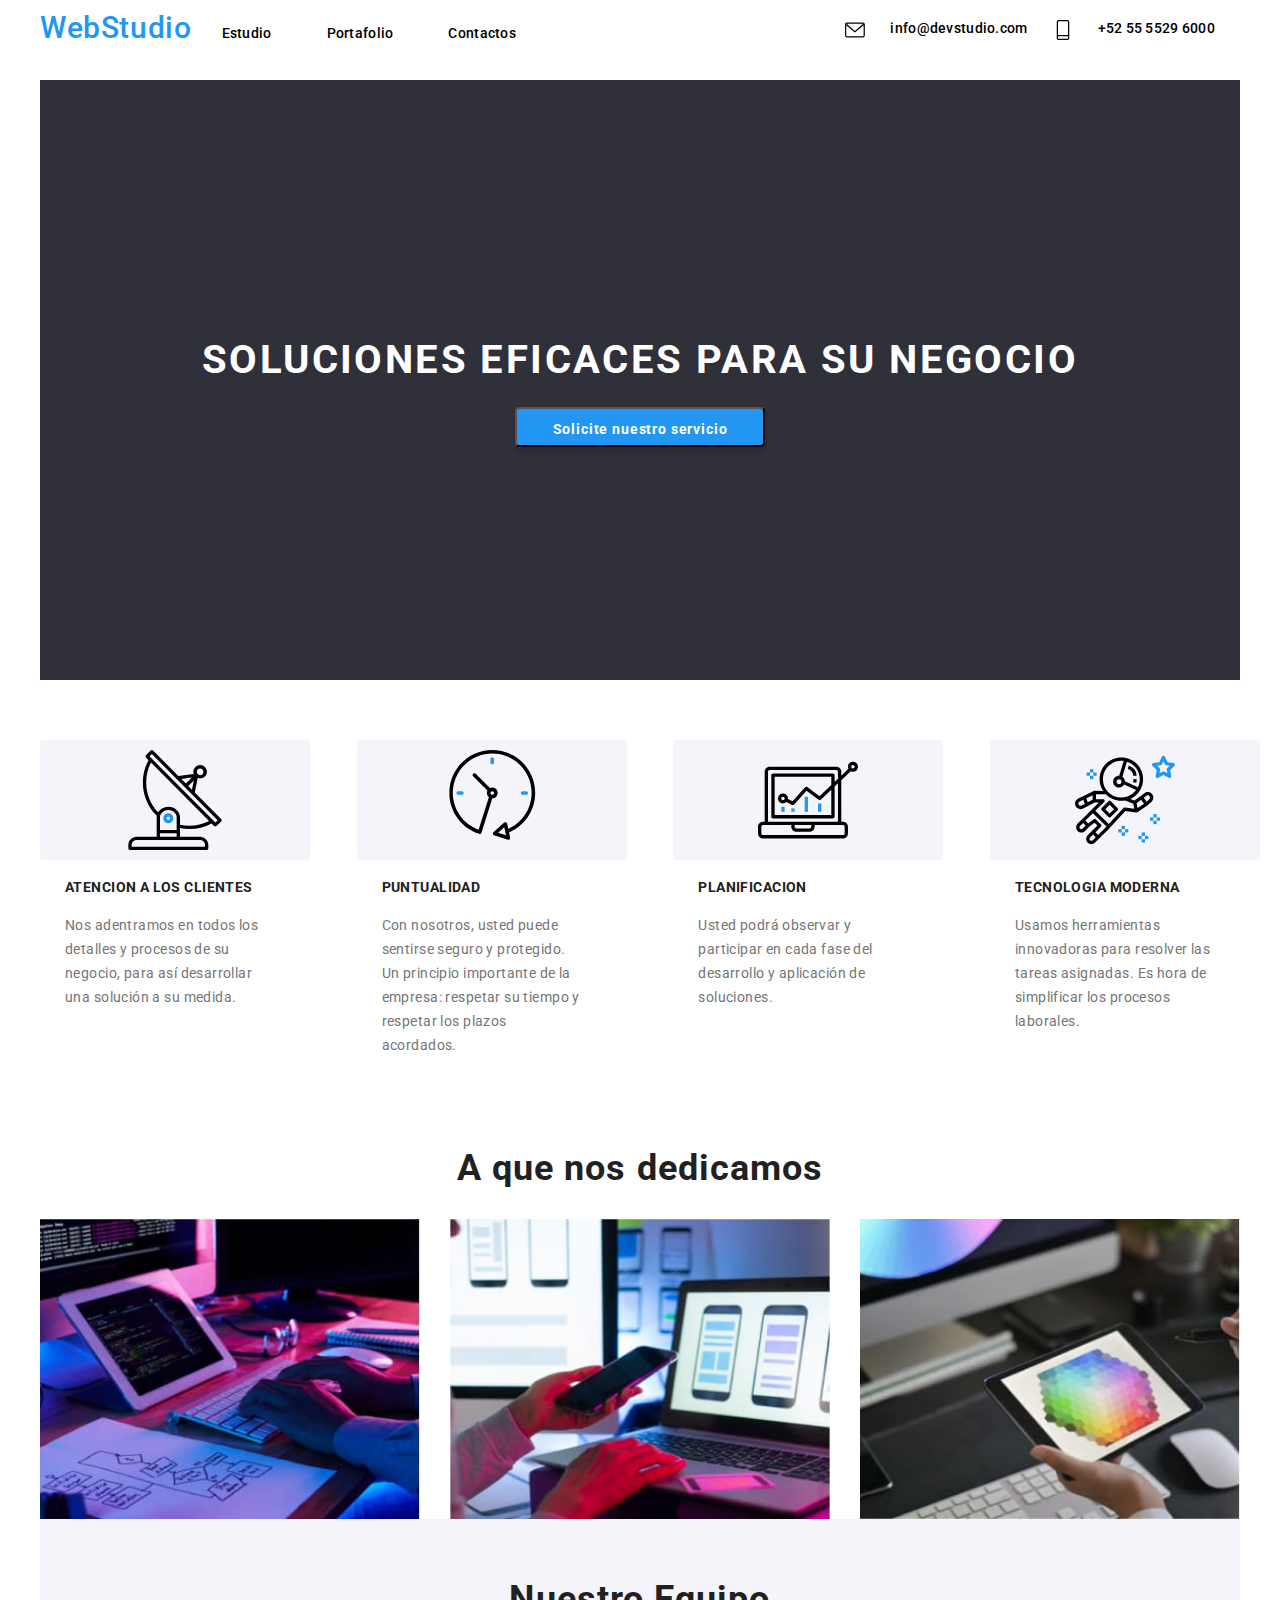
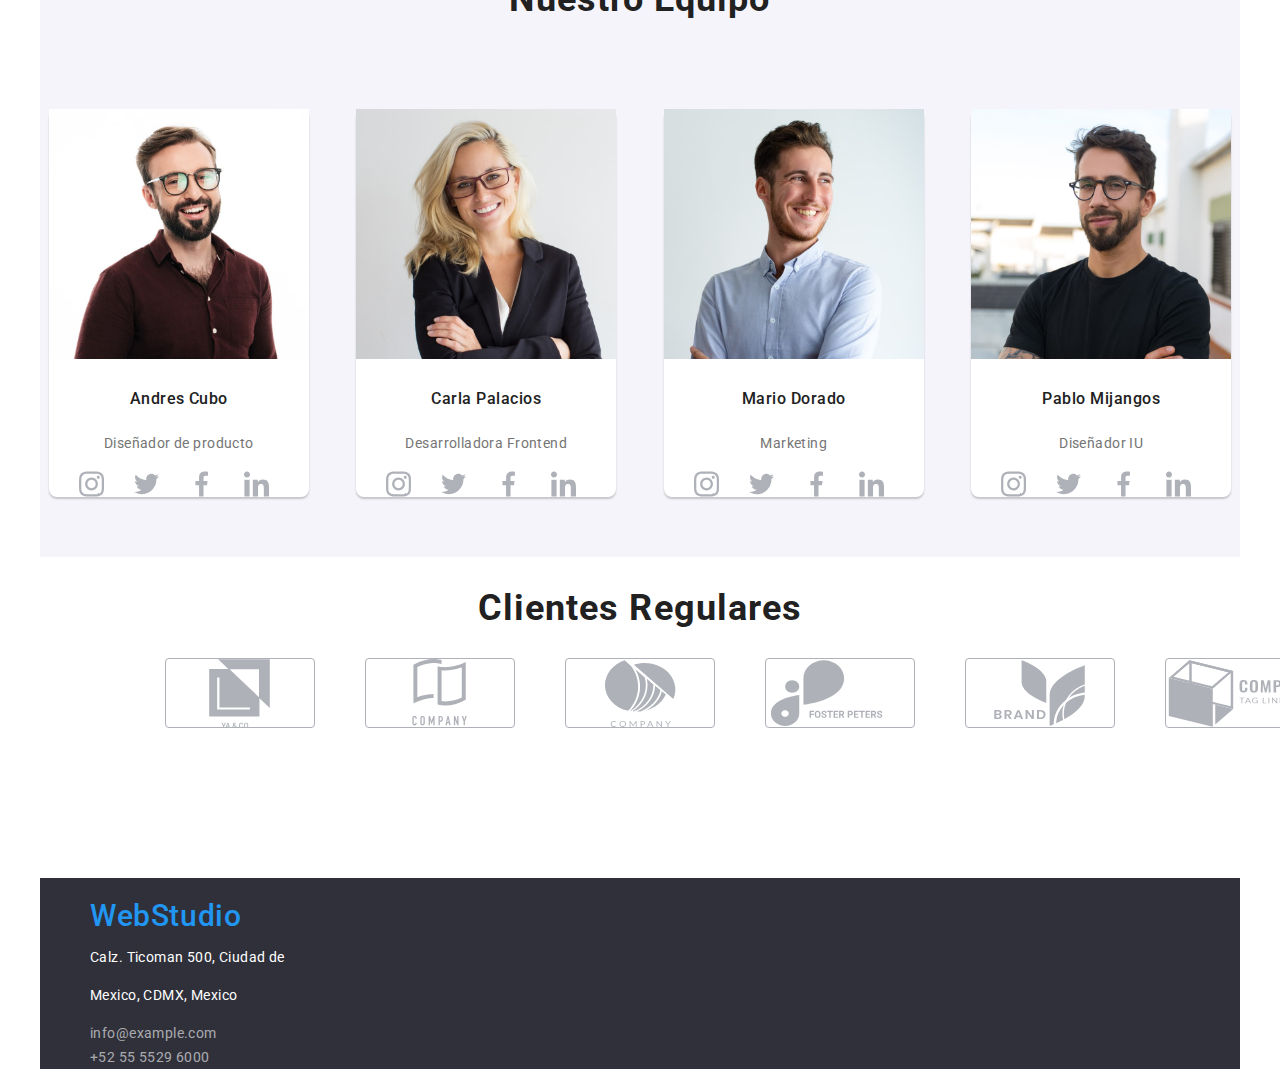
<file: index.html>
<!DOCTYPE html>
<html lang="es">

<head>
  <meta charset="utf-8" />
  <meta name="soluciones para su negocio" content="soluciones para su negocio" />
  <title>Goit-Markup-hw</title>
  <link href="https://fonts.googleapis.com/css2?family=Raleway:wght@700&display=swap" rel="stylesheet" />
  <link href="https://fonts.googleapis.com/css2?family=Roboto:wght@400;500;700;900&display=swap" rel="stylesheet" />
  <link rel="preconnect" href="https://fonts.googleapis.com" />
  <link rel="preconnect" href="https://fonts.gstatic.com" crossorigin />
  <link rel="stylesheet" href="https://fonts.googleapis.com/css2?family=Raleway:wght@700&display=swap" />
  <link rel="stylesheet" href="css/styles.css" />
  <link rel="stylesheet" href="css/modern-normalizer.css" />
</head>

<body>
  <nav>
    <div class="containertop">
      <div>
        <a class="nav-logo" href="WebStudio">WebStudio</a>
        <a class="nav-link" href="index.html">Estudio</a>
        <a class="nav-link" href="portafolio.html">Portafolio</a>
        <a class="nav-link" href="Contactos">Contactos</a>
      </div>
      <div class="container-links">
        <aside>
          <svg class="svg-links">
            <use href="./images/sprites/sprites.svg#icon-sobre-activable">
          </svg>
        </aside>
        <a class="nav-link" href="mailto:info@devstudio.com">info@devstudio.com</a>
        <title>sobre</title>
        <aside>
          <svg class="svg-links">
            <use href="./images/sprites/sprites.svg#icon-Vector">
          </svg>
        </aside>
        <title>telfono-inteligente</title>
        <a class="nav-link" href="tel:+52 55 5529 6000">+52 55 5529 6000</a>
      </div>
    </div>
  </nav>
  <div class="containertop2">
    <div>
      <h1 class="soluciones">SOLUCIONES EFICACES PARA SU NEGOCIO</h1>
      <button class="solicite" type="button">Solicite nuestro servicio</button>
    </div>
  </div>
  <div class="containertop3">
    <div class="benefit-container">
      <aside class="svg-soluciones-contenedor">
        <svg class="svg-soluciones">
          <use href="./images/sprites/sprites.svg#icon-antena-1">
        </svg>
      </aside>
      <h4 class="class1">Atencion a los clientes</h4>
      <p class="class2">
        Nos adentramos en todos los detalles y procesos de su negocio, para así
        desarrollar una solución a su medida.
      </p>
    </div>
    <div class="benefit-container">
      <aside class="svg-soluciones-contenedor">
        <svg class="svg-soluciones">
          <use href="./images/sprites/sprites.svg#icon-reloj-1">
        </svg>
      </aside>
      <h4 class="class1">Puntualidad</h4>
      <p class="class2">Con nosotros, usted puede sentirse seguro y protegido. Un principio
        importante de la empresa: respetar su tiempo y respetar los plazos
        acordados.</p>
    </div>
    <div class="benefit-container">
      <aside class="svg-soluciones-contenedor">
        <svg class="svg-soluciones">
          <use href="./images/sprites/sprites.svg#icon-diagrama-1">
        </svg>
      </aside>
      <h4 class="class1">Planificacion</h4>
      <p class="class2">
        Usted podrá observar y participar en cada fase del desarrollo y aplicación
        de soluciones.</p>
    </div>
    <div class="benefit-container">
      <aside class="svg-soluciones-contenedor">
        <svg class="svg-soluciones">
          <use href="./images/sprites/sprites.svg#icon-astronauta-1">
        </svg>
      </aside>
      <h4 class="class1">Tecnologia Moderna</h4>
      <p class="class2">Usamos herramientas innovadoras para resolver las tareas asignadas. Es
        hora de simplificar los procesos laborales.</p>
    </div>
  </div>
  <h2 class="aque">A que nos dedicamos</h2>
  <div class="img-container">
    <img class="img" src="images\1.jpg" alt="computadora" width="400" />
    <img class="img" src="images\2.jpg" alt="cel" width="400" />
    <img class="img" src="images\3.jpg" alt="tablet" width="400" />
  </div>
  <div class="container-botton">
    <h2 class="nuestro">Nuestro Equipo</h2>
    <div class="card">
      <img class="card-image" src="images\4.jpg" width="100%" />
      <h3 class="tt"> Andres Cubo </h3>
      <h4 class="sub">Diseñador de producto</h4>
      <div class="container-logos1">
        <aside class="svg-card-contenedor">
          <svg class="svg-card">
            <use href="images/sprites/sprites.svg#icon-instagram-2">
          </svg>
        </aside>
        <aside class="svg-card-contenedor">
          <svg class="svg-card">
            <use href="./images/sprites/sprites.svg#icon-twitter-1">
          </svg>
        </aside>
        <aside class="svg-card-contenedor">
          <svg class="svg-card">
            <use href="./images/sprites/sprites.svg#icon-facebook-1">
          </svg>
        </aside>
        <aside class="svg-card-contenedor">
          <svg class="svg-card">
            <use href="./images/sprites/sprites.svg#icon-linkedin-1">
          </svg>
        </aside>
      </div>
    </div>
    <div class="card">
      <img class="card-image" src="images\5.jpg" width="100%" />
      <h3 class="tt"> Carla Palacios </h3>
      <h4 class="sub">Desarrolladora Frontend</h4>
      <div class="container-logos1">
        <aside class="svg-card-contenedor">
          <svg class="svg-card">
            <use href="./images/sprites/sprites.svg#icon-instagram-2">
          </svg>
        </aside>
        <aside class="svg-card-contenedor">
          <svg class="svg-card">
            <use href="./images/sprites/sprites.svg#icon-twitter-1">
          </svg>
        </aside>
        <aside class="svg-card-contenedor">
          <svg class="svg-card">
            <use href="./images/sprites/sprites.svg#icon-facebook-1">
          </svg>
        </aside>
        <aside class="svg-card-contenedor">
          <svg class="svg-card">
            <use href="./images/sprites/sprites.svg#icon-linkedin-1">
          </svg>
        </aside>
      </div>
    </div>
    <div class="card">
      <img class="card-image" src="images\6.jpg" width="100%" />
      <h3 class="tt"> Mario Dorado </h3>
      <h4 class="sub">Marketing</h4>
      <div class="container-logos1">
        <aside class="svg-card-contenedor">
          <svg class="svg-card">
            <use href="./images/sprites/sprites.svg#icon-instagram-2">
          </svg>
        </aside>
        <aside class="svg-card-contenedor">
          <svg class="svg-card">
            <use href="./images/sprites/sprites.svg#icon-twitter-1">
          </svg>
        </aside>
        <aside class="svg-card-contenedor">
          <svg class="svg-card">
            <use href="./images/sprites/sprites.svg#icon-facebook-1">
          </svg>
        </aside>
        <aside class="svg-card-contenedor">
          <svg class="svg-card">
            <use href="./images/sprites/sprites.svg#icon-linkedin-1">
          </svg>
        </aside>
      </div>
    </div>
    <div class="card">
      <img class="card-image" src="images\7.jpg" width="100%" />
      <h3 class="tt"> Pablo Mijangos </h3>
      <h4 class="sub">Diseñador IU</h4>
      <div class="container-logos1">
        <aside class="svg-card-contenedor">
          <svg class="svg-card">
            <use href="./images/sprites/sprites.svg#icon-instagram-2">
          </svg>
        </aside>
        <aside class="svg-card-contenedor">
          <svg class="svg-card">
            <use href="./images/sprites/sprites.svg#icon-twitter-1">
          </svg>
        </aside>
        <aside class="svg-card-contenedor">
          <svg class="svg-card">
            <use href="./images/sprites/sprites.svg#icon-facebook-1">
          </svg>
        </aside>
        <aside class="svg-card-contenedor">
          <svg class="svg-card">
            <use href="./images/sprites/sprites.svg#icon-linkedin-1">
          </svg>
        </aside>
      </div>
    </div>
  </div>
  <h2 class="aque">Clientes Regulares</h2>
  <div class="container-logos2">
    <aside class="svg-logos-contenedor">
      <svg class="svg-logos">
        <use href="./images/sprites/sprites.svg#icon-grupo">
      </svg>
    </aside>
    <aside class="svg-logos-contenedor">
      <svg class="svg-logos">
        <use href="./images/sprites/sprites.svg#icon-grupo-1">
      </svg>
    </aside>
    <aside class="svg-logos-contenedor">
      <svg class="svg-logos">
        <use href="./images/sprites/sprites.svg#icon-grupo-2">
      </svg>
    </aside>
    <aside class="svg-logos-contenedor">
      <svg class="svg-logos">
        <use href="./images/sprites/sprites.svg#icon-grupo-3">
      </svg>
    </aside>
    <aside class="svg-logos-contenedor">
      <svg class="svg-logos">
        <use href="./images/sprites/sprites.svg#icon-grupo-4">
      </svg>
    </aside>
    <aside class="svg-logos-contenedor">
      <svg class="svg-logos">
        <use href="./images/sprites/sprites.svg#icon-grupo-5">
      </svg>
    </aside>
  </div>
  </div>
</body>
<footer>
  <div class="container-footer">
    <div>
      <a class="nav-logo" href="WebStudio">WebStudio</a>
      <p class="textfooter">Calz. Ticoman 500, Ciudad de</p>
      <p class="textfooter1">Mexico, CDMX, Mexico</p>
      <a class="textfooter2" href="mailto:info@example.com">info@example.com</a>
      <a class="textfooter3" href="tel:+52 55 5529 6000">+52 55 5529 6000</a>

    </div>
  </div>
</footer>

</html>
</file>
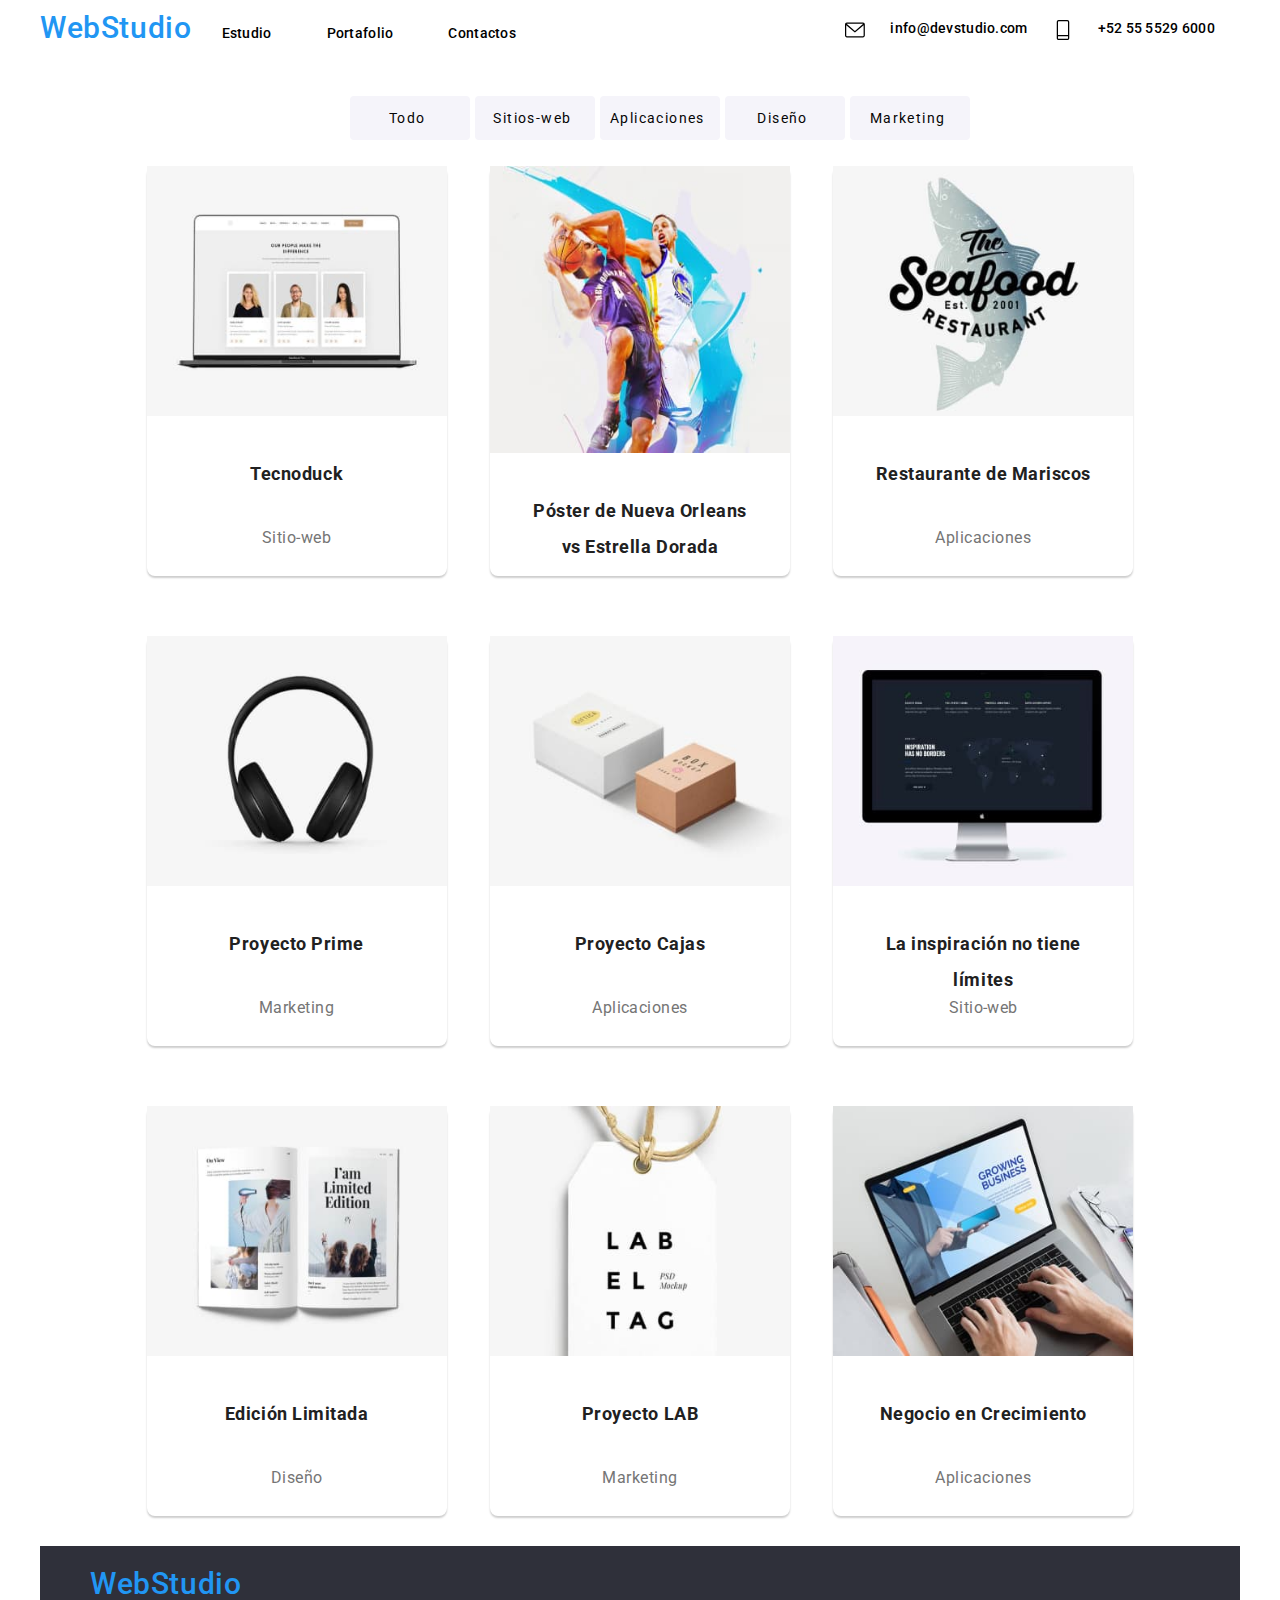
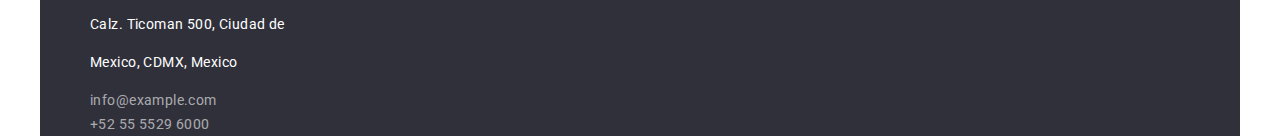
<file: portafolio.html>
<!DOCTYPE html>
<html lang="es">

<head>
  <meta charset="utf-8" />
  <meta name="soluciones para su negocio" content="soluciones para su negocio" />
  <title>Goit-Markup-hw</title>
  <link href="https://fonts.googleapis.com/css2?family=Raleway:wght@700&display=swap" rel="stylesheet" />
  <link href="https://fonts.googleapis.com/css2?family=Roboto:wght@400;500;700;900&display=swap" rel="stylesheet" />
  <link rel="preconnect" href="https://fonts.googleapis.com">
  <link rel="preconnect" href="https://fonts.gstatic.com" crossorigin>
  <link rel="stylesheet" href="https://fonts.googleapis.com/css2?family=Raleway:wght@700&display=swap">
  <link rel="stylesheet" href="css/styles-portafolio.css" />
  <link rel="stylesheet" href="css/modern-normalizer.css" />
</head>

<body>
  <nav>
    <div class="containertop">
      <div>
        <a class="nav-logo" href="WebStudio">WebStudio</a>
        <a class="nav-link" href="index.html">Estudio</a>
        <a class="nav-link" href="portafolio.html">Portafolio</a>
        <a class="nav-link" href="Contactos">Contactos</a>
      </div>
      <div class="container-links">
        <aside>
          <svg class="svg-links">
            <use href="./images/sprites/sprites.svg#icon-sobre-activable">
          </svg>
        </aside>
        <a class="nav-link" href="mailto:info@devstudio.com">info@devstudio.com</a>
        <title>sobre</title>
        <aside>
          <svg class="svg-links">
            <use href="./images/sprites/sprites.svg#icon-Vector">
          </svg>
        </aside>
        <title>telfono-inteligente</title>
        <a class="nav-link" href="tel:+52 55 5529 6000">+52 55 5529 6000</a>
      </div>
    </div>
  </nav>
  <div class="container-buttons">
    <ul>
      <button class="buttons" type="button">Todo</button>
      <button class="buttons" type="button">Sitios-web</button>
      <button class="buttons" type="button">Aplicaciones</button>
      <button class="buttons" type="button">Diseño</button>
      <button class="buttons" type="button">Marketing</button>
    </ul>
  </div>
  <div class="container-cards-big">
    <div class="container-cards">
      <div class="card">
        <img class="card-image" src="images/tecnoduck.jpg" width="300" />
        <h2 class="tt"> Tecnoduck</h2>
        <h4 class="sub"> Sitio-web</h4>
      </div>
      <div class="card">
        <img class="card-image" src="images/poster.jpg" width="300" />
        <h2 class="tt"> Póster de Nueva Orleans vs Estrella Dorada</h2>
      </div>
      <div class="card">
        <img class="card-image" src="images/restaurante.jpg" width="300" />
        <h2 class="tt"> Restaurante de Mariscos</h2>
        <h4 class="sub"> Aplicaciones</h4>
      </div>
      <div class="card">
        <img class="card-image" src="images/proyectoprime.jpg" width="300" />
        <h2 class="tt"> Proyecto Prime</h2>
        <h4 class="sub"> Marketing</h4>
      </div>
      <div class="card">
        <img class="card-image" src="images/proyectocajas.jpg" width="300" />
        <h2 class="tt"> Proyecto Cajas</h2>
        <h4 class="sub"> Aplicaciones</h4>
      </div>
      <div class="card">
        <img class="card-image" src="images/lainspiracion.jpg" width="300" />
        <h2 class="tt"> La inspiración no tiene límites</h2>
        <h4 class="sub"> Sitio-web</h4>
      </div>
      <div class="card">
        <img class="card-image" src="images/edicionlimiutada.jpg" width="300" />
        <h2 class="tt"> Edición Limitada</h2>
        <h4 class="sub"> Diseño</h4>
      </div>
      <div class="card">
        <img class="card-image" src="images/proyectolab.jpg" width="300" />
        <h2 class="tt"> Proyecto LAB</h2>
        <h4 class="sub"> Marketing</h4>
      </div>
      <div class="card">
        <img class="card-image" src="images/negocionencrecimiento.jpg" width="300" />
        <h2 class="tt"> Negocio en Crecimiento</h2>
        <h4 class="sub"> Aplicaciones</h4>
      </div>
    </div>
</body>
<footer>
  <div class="container-footer">
    <div>
      <a class="nav-logo" href="WebStudio">WebStudio</a>
      <p class="textfooter">Calz. Ticoman 500, Ciudad de</p>
      <p class="textfooter1">Mexico, CDMX, Mexico</p>
      <a class="textfooter2" href="mailto:info@example.com">info@example.com</a>
      <a class="textfooter3" href="tel:+52 55 5529 6000">+52 55 5529 6000</a>

    </div>
  </div>
</footer>

</html>
</file>
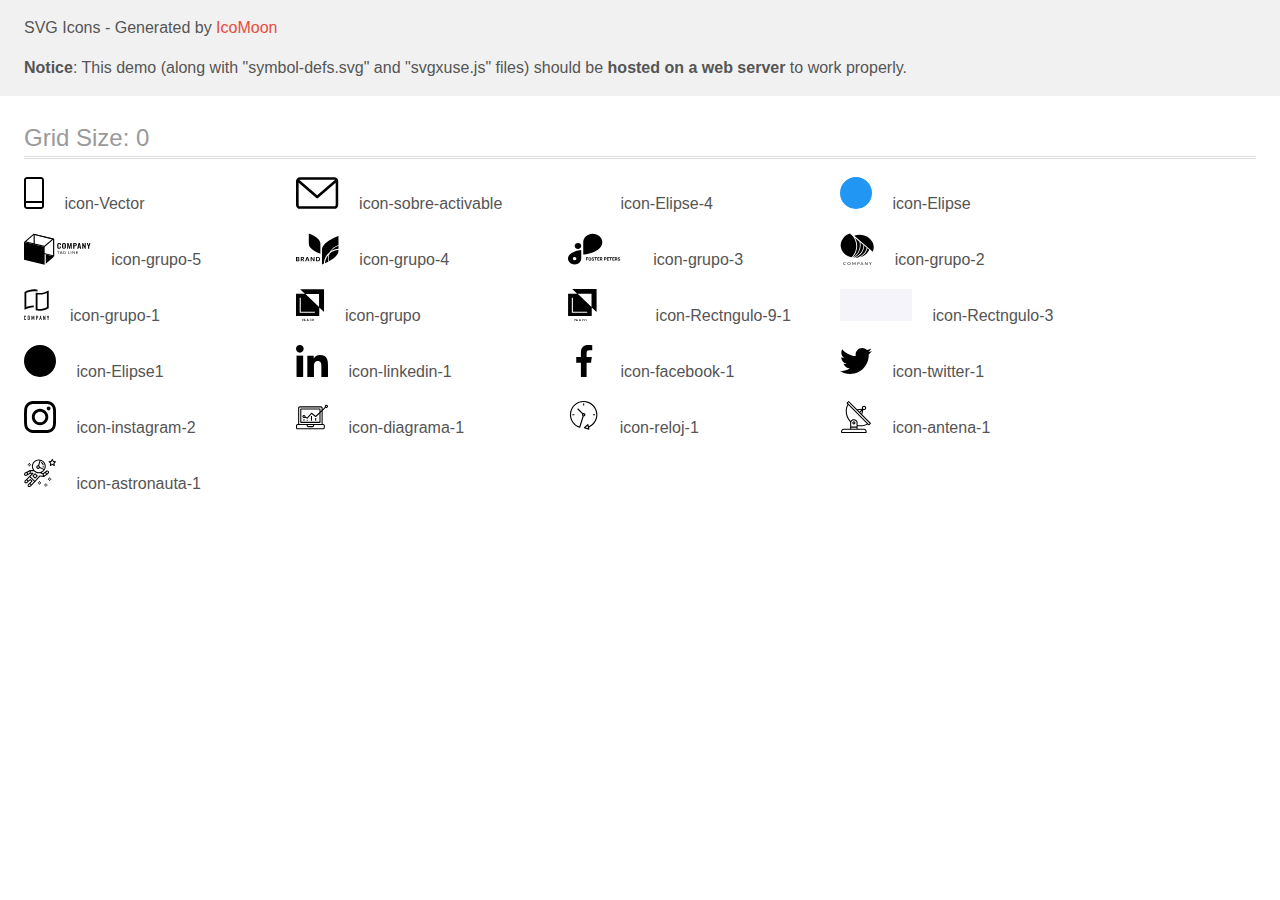
<file: images/sprites/demo-external-svg.html>
<!doctype html>
<html>
<head>
    <title>IcoMoon - SVG Icons</title>
    <meta charset="utf-8">
    <meta name="viewport" content="width=device-width, initial-scale=1">
    <link rel="stylesheet" href="demo-files/demo.css">
    <link rel="stylesheet" href="style.css">
</head>
<body>
<header class="bgc1 clearfix">
<div class="mhl">
    <p>SVG Icons - Generated by <a href="https://icomoon.io/app">IcoMoon</a></p><p><strong>Notice</strong>: This demo (along with "symbol-defs.svg" and "svgxuse.js" files) should be <b>hosted on a web server</b> to work properly.</p>
</div>
</header>
    <div class="clearfix mhl ptl">
        <h1 class="mvm mtn fgc1">Grid Size: 0</h1>
        <div class="glyph fs1">
            <div class="clearfix pbs">
                <svg class="icon icon-Vector"><use xlink:href="symbol-defs.svg#icon-Vector"></use></svg><span class="name"> icon-Vector</span>
            </div>
        </div>
        <div class="glyph fs1">
            <div class="clearfix pbs">
                <svg class="icon icon-sobre-activable"><use xlink:href="symbol-defs.svg#icon-sobre-activable"></use></svg><span class="name"> icon-sobre-activable</span>
            </div>
        </div>
        <div class="glyph fs1">
            <div class="clearfix pbs">
                <svg class="icon icon-Elipse-4"><use xlink:href="symbol-defs.svg#icon-Elipse-4"></use></svg><span class="name"> icon-Elipse-4</span>
            </div>
        </div>
        <div class="glyph fs1">
            <div class="clearfix pbs">
                <svg class="icon icon-Elipse"><use xlink:href="symbol-defs.svg#icon-Elipse"></use></svg><span class="name"> icon-Elipse</span>
            </div>
        </div>
        <div class="glyph fs1">
            <div class="clearfix pbs">
                <svg class="icon icon-grupo-5"><use xlink:href="symbol-defs.svg#icon-grupo-5"></use></svg><span class="name"> icon-grupo-5</span>
            </div>
        </div>
        <div class="glyph fs1">
            <div class="clearfix pbs">
                <svg class="icon icon-grupo-4"><use xlink:href="symbol-defs.svg#icon-grupo-4"></use></svg><span class="name"> icon-grupo-4</span>
            </div>
        </div>
        <div class="glyph fs1">
            <div class="clearfix pbs">
                <svg class="icon icon-grupo-3"><use xlink:href="symbol-defs.svg#icon-grupo-3"></use></svg><span class="name"> icon-grupo-3</span>
            </div>
        </div>
        <div class="glyph fs1">
            <div class="clearfix pbs">
                <svg class="icon icon-grupo-2"><use xlink:href="symbol-defs.svg#icon-grupo-2"></use></svg><span class="name"> icon-grupo-2</span>
            </div>
        </div>
        <div class="glyph fs1">
            <div class="clearfix pbs">
                <svg class="icon icon-grupo-1"><use xlink:href="symbol-defs.svg#icon-grupo-1"></use></svg><span class="name"> icon-grupo-1</span>
            </div>
        </div>
        <div class="glyph fs1">
            <div class="clearfix pbs">
                <svg class="icon icon-grupo"><use xlink:href="symbol-defs.svg#icon-grupo"></use></svg><span class="name"> icon-grupo</span>
            </div>
        </div>
        <div class="glyph fs1">
            <div class="clearfix pbs">
                <svg class="icon icon-Rectngulo-9-1"><use xlink:href="symbol-defs.svg#icon-Rectngulo-9-1"></use></svg><span class="name"> icon-Rectngulo-9-1</span>
            </div>
        </div>
        <div class="glyph fs1">
            <div class="clearfix pbs">
                <svg class="icon icon-Rectngulo-3"><use xlink:href="symbol-defs.svg#icon-Rectngulo-3"></use></svg><span class="name"> icon-Rectngulo-3</span>
            </div>
        </div>
        <div class="glyph fs1">
            <div class="clearfix pbs">
                <svg class="icon icon-Elipse1"><use xlink:href="symbol-defs.svg#icon-Elipse1"></use></svg><span class="name"> icon-Elipse1</span>
            </div>
        </div>
        <div class="glyph fs1">
            <div class="clearfix pbs">
                <svg class="icon icon-linkedin-1"><use xlink:href="symbol-defs.svg#icon-linkedin-1"></use></svg><span class="name"> icon-linkedin-1</span>
            </div>
        </div>
        <div class="glyph fs1">
            <div class="clearfix pbs">
                <svg class="icon icon-facebook-1"><use xlink:href="symbol-defs.svg#icon-facebook-1"></use></svg><span class="name"> icon-facebook-1</span>
            </div>
        </div>
        <div class="glyph fs1">
            <div class="clearfix pbs">
                <svg class="icon icon-twitter-1"><use xlink:href="symbol-defs.svg#icon-twitter-1"></use></svg><span class="name"> icon-twitter-1</span>
            </div>
        </div>
        <div class="glyph fs1">
            <div class="clearfix pbs">
                <svg class="icon icon-instagram-2"><use xlink:href="symbol-defs.svg#icon-instagram-2"></use></svg><span class="name"> icon-instagram-2</span>
            </div>
        </div>
        <div class="glyph fs1">
            <div class="clearfix pbs">
                <svg class="icon icon-diagrama-1"><use xlink:href="symbol-defs.svg#icon-diagrama-1"></use></svg><span class="name"> icon-diagrama-1</span>
            </div>
        </div>
        <div class="glyph fs1">
            <div class="clearfix pbs">
                <svg class="icon icon-reloj-1"><use xlink:href="symbol-defs.svg#icon-reloj-1"></use></svg><span class="name"> icon-reloj-1</span>
            </div>
        </div>
        <div class="glyph fs1">
            <div class="clearfix pbs">
                <svg class="icon icon-antena-1"><use xlink:href="symbol-defs.svg#icon-antena-1"></use></svg><span class="name"> icon-antena-1</span>
            </div>
        </div>
        <div class="glyph fs1">
            <div class="clearfix pbs">
                <svg class="icon icon-astronauta-1"><use xlink:href="symbol-defs.svg#icon-astronauta-1"></use></svg><span class="name"> icon-astronauta-1</span>
            </div>
        </div>
  </div>
<script defer src="svgxuse.js"></script>
</body>
</html>
</file>
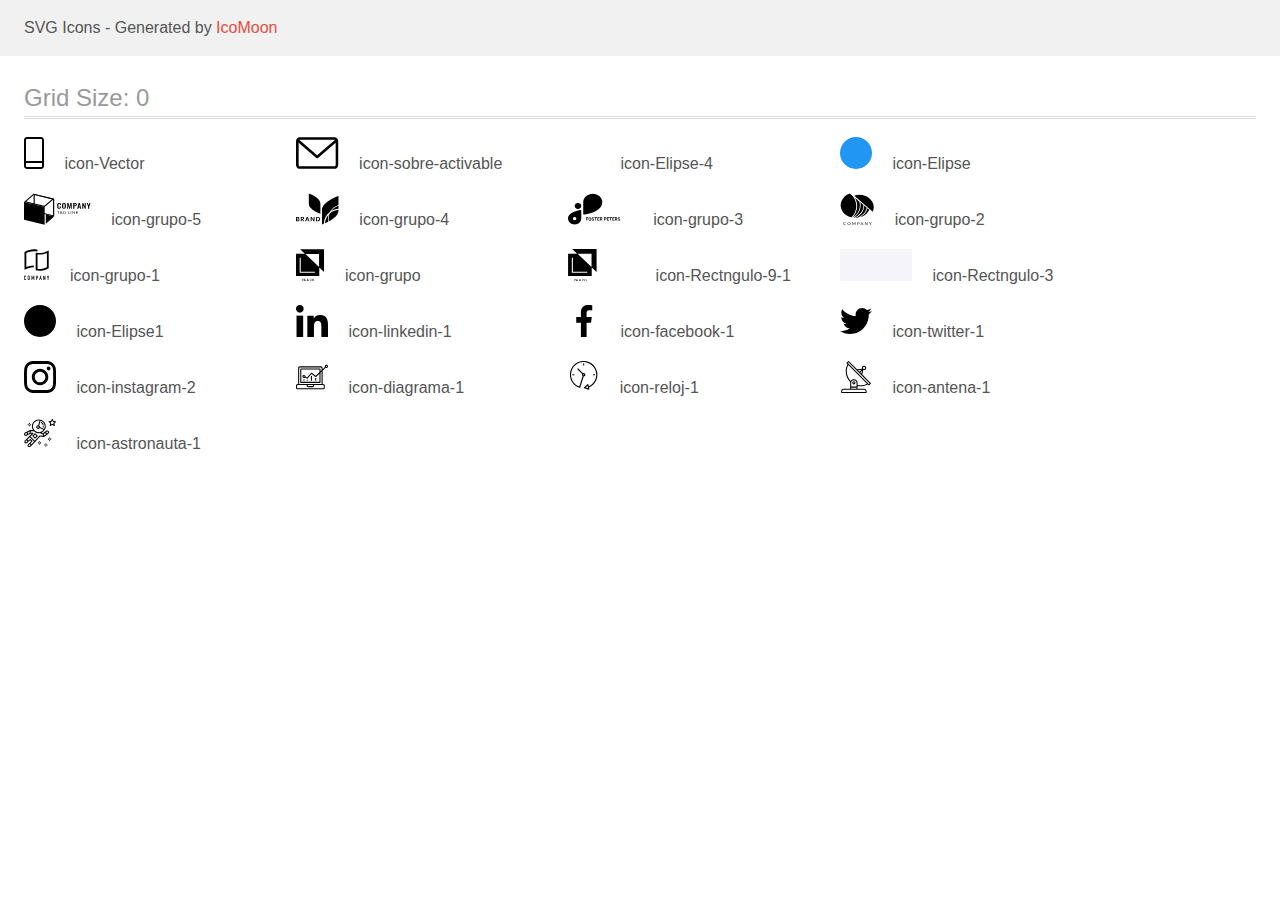
<file: images/sprites/demo.html>
<!doctype html>
<html>
<head>
    <title>IcoMoon - SVG Icons</title>
    <meta charset="utf-8">
    <meta name="viewport" content="width=device-width, initial-scale=1">
    <link rel="stylesheet" href="demo-files/demo.css">
    <link rel="stylesheet" href="style.css">
</head>
<body>
<svg aria-hidden="true" style="position: absolute; width: 0; height: 0; overflow: hidden;" version="1.1" xmlns="http://www.w3.org/2000/svg" xmlns:xlink="http://www.w3.org/1999/xlink">
<defs>
<symbol id="icon-Vector" viewBox="0 0 20 32">
<title>Vector</title>
<path d="M17 0h-14c-1.654 0-3 1.346-3 3v26c0 1.654 1.346 3 3 3h14c1.654 0 3-1.346 3-3v-26c0-1.654-1.346-3-3-3zM3 2h14c0.552 0 1 0.448 1 1v21h-16v-21c0-0.552 0.448-1 1-1zM17 30h-14c-0.552 0-1-0.448-1-1v-3h16v3c0 0.552-0.448 1-1 1z"></path>
</symbol>
<symbol id="icon-sobre-activable" viewBox="0 0 43 32">
<title>sobre-activable</title>
<path d="M38.667 0h-34.667c-2.206 0-4 1.794-4 4v24c0 2.206 1.794 4 4 4h34.667c2.206 0 4-1.794 4-4v-24c0-2.206-1.794-4-4-4zM38.667 2.667c0.181 0 0.353 0.038 0.511 0.103l-17.844 15.466-17.844-15.466c0.158-0.066 0.33-0.103 0.511-0.103h34.667zM38.667 29.333h-34.667c-0.736 0-1.333-0.598-1.333-1.333v-22.413l17.793 15.421c0.251 0.217 0.563 0.326 0.874 0.326s0.622-0.108 0.874-0.326l17.793-15.421v22.413c0 0.736-0.598 1.333-1.333 1.333z"></path>
</symbol>
<symbol id="icon-Elipse-4" viewBox="0 0 32 32">
<title>Elipse-4</title>
<path fill="#fff" style="fill: var(--color1, #fff)" d="M32 16c0 4.418-1.791 8.418-4.686 11.314s-6.895 4.686-11.314 4.686-8.418-1.791-11.314-4.686c-2.895-2.895-4.686-6.895-4.686-11.314s1.791-8.418 4.686-11.314 6.895-4.686 11.314-4.686c4.418 0 8.418 1.791 11.314 4.686s4.686 6.895 4.686 11.314z"></path>
</symbol>
<symbol id="icon-Elipse" viewBox="0 0 32 32">
<title>Elipse</title>
<path fill="#2196f3" style="fill: var(--color2, #2196f3)" d="M32 16c0 4.418-1.791 8.418-4.686 11.314s-6.895 4.686-11.314 4.686-8.418-1.791-11.314-4.686c-2.895-2.895-4.686-6.895-4.686-11.314s1.791-8.418 4.686-11.314 6.895-4.686 11.314-4.686c4.418 0 8.418 1.791 11.314 4.686s4.686 6.895 4.686 11.314z"></path>
</symbol>
<symbol id="icon-grupo-5" viewBox="0 0 67 32">
<title>grupo-5</title>
<path d="M33.724 15.285c-0.315-0.419-0.466-0.915-0.43-1.414v-2.050c0-0.628 0.142-1.106 0.428-1.433s0.775-0.489 1.469-0.488c0.652 0 1.115 0.139 1.389 0.417 0.299 0.355 0.444 0.789 0.411 1.226v0.482h-1.167v-0.488c0.004-0.16-0.007-0.319-0.034-0.478-0.017-0.108-0.076-0.208-0.167-0.284-0.12-0.082-0.271-0.121-0.423-0.111-0.16-0.010-0.318 0.031-0.444 0.117-0.102 0.084-0.169 0.193-0.193 0.313-0.033 0.167-0.049 0.337-0.046 0.507v2.488c-0.018 0.24 0.033 0.48 0.15 0.699 0.058 0.074 0.139 0.133 0.233 0.169s0.198 0.050 0.301 0.039c0.149 0.011 0.298-0.030 0.413-0.113 0.095-0.082 0.156-0.188 0.174-0.302 0.027-0.165 0.039-0.332 0.036-0.498v-0.505h1.167v0.461c0.033 0.456-0.109 0.909-0.403 1.289-0.268 0.304-0.725 0.457-1.396 0.457s-1.179-0.163-1.466-0.501z"></path>
<path d="M38.583 15.306c-0.295-0.319-0.442-0.784-0.442-1.399v-2.157c0-0.609 0.147-1.070 0.442-1.383s0.788-0.469 1.478-0.467c0.686 0 1.177 0.156 1.471 0.467 0.295 0.313 0.444 0.774 0.444 1.383v2.157c0 0.609-0.15 1.076-0.449 1.397s-0.788 0.482-1.466 0.482c-0.679 0-1.181-0.163-1.478-0.48zM40.605 14.789c0.106-0.2 0.154-0.419 0.14-0.638v-2.64c0.014-0.215-0.034-0.43-0.138-0.626-0.059-0.076-0.142-0.135-0.238-0.172s-0.203-0.050-0.308-0.037c-0.105-0.013-0.212 0-0.308 0.037s-0.18 0.096-0.24 0.172c-0.106 0.195-0.154 0.41-0.14 0.626v2.653c-0.015 0.219 0.033 0.439 0.14 0.638 0.068 0.067 0.152 0.121 0.246 0.158s0.196 0.056 0.3 0.056c0.103 0 0.206-0.019 0.3-0.056s0.178-0.091 0.246-0.158v-0.012z"></path>
<path d="M43.38 9.963h1.256l0.945 3.979 0.966-3.979h1.222l0.123 5.743h-0.904l-0.097-3.992-0.932 3.992h-0.725l-0.966-4.006-0.089 4.006h-0.913l0.114-5.743z"></path>
<path d="M49.301 9.963h1.957c1.127 0 1.691 0.544 1.691 1.631 0 1.041-0.593 1.561-1.78 1.56h-0.667v2.553h-1.208l0.007-5.743zM50.973 12.418c0.119 0.013 0.24 0.004 0.355-0.028s0.22-0.084 0.309-0.154c0.139-0.194 0.2-0.422 0.174-0.649 0.006-0.175-0.013-0.35-0.058-0.521-0.017-0.057-0.047-0.111-0.089-0.158s-0.093-0.086-0.153-0.116c-0.168-0.069-0.353-0.101-0.539-0.092h-0.469v1.716h0.469z"></path>
<path d="M54.691 9.963h1.297l1.331 5.743h-1.126l-0.263-1.324h-1.157l-0.271 1.324h-1.143l1.331-5.743zM55.8 13.717l-0.452-2.411-0.452 2.411h0.903z"></path>
<path d="M58.395 9.963h0.846l1.619 3.276v-3.276h1.003v5.743h-0.804l-1.628-3.42v3.42h-1.036l0.002-5.743z"></path>
<path d="M64.209 13.517l-1.346-3.545h1.133l0.821 2.277 0.771-2.277h1.109l-1.329 3.545v2.19h-1.16v-2.19z"></path>
<path d="M35.589 18.218v0.3h-0.986v2.334h-0.413v-2.334h-0.99v-0.3h2.389z"></path>
<path d="M38.679 20.852h-0.319c-0.032 0.002-0.064-0.007-0.089-0.025-0.024-0.015-0.043-0.036-0.053-0.060l-0.285-0.626h-1.367l-0.285 0.626c-0.008 0.026-0.023 0.050-0.044 0.071-0.025 0.017-0.057 0.026-0.089 0.025h-0.319l1.208-2.634h0.42l1.222 2.624zM36.679 19.874h1.14l-0.483-1.072c-0.036-0.081-0.066-0.164-0.089-0.248-0.017 0.050-0.031 0.098-0.046 0.14l-0.044 0.11-0.478 1.070z"></path>
<path d="M40.762 20.593c0.076 0.003 0.151 0.003 0.227 0 0.065-0.006 0.13-0.016 0.193-0.031 0.059-0.012 0.117-0.029 0.174-0.048 0.053-0.019 0.106-0.042 0.162-0.065v-0.592h-0.483c-0.012 0.001-0.024-0.001-0.035-0.005s-0.021-0.009-0.030-0.016c-0.008-0.006-0.014-0.013-0.018-0.022s-0.006-0.017-0.006-0.026v-0.202h0.937v1.010c-0.077 0.047-0.157 0.089-0.242 0.125-0.086 0.037-0.176 0.067-0.268 0.090-0.099 0.025-0.2 0.043-0.302 0.054-0.117 0.011-0.235 0.017-0.353 0.017-0.208 0.002-0.415-0.032-0.609-0.098-0.181-0.063-0.345-0.156-0.483-0.275-0.134-0.12-0.24-0.262-0.312-0.417-0.076-0.175-0.114-0.36-0.111-0.547-0.003-0.188 0.034-0.374 0.109-0.551 0.069-0.156 0.176-0.298 0.312-0.417 0.138-0.119 0.302-0.212 0.483-0.273 0.207-0.067 0.426-0.1 0.647-0.098 0.112-0 0.225 0.008 0.336 0.023 0.098 0.014 0.195 0.036 0.288 0.067 0.084 0.027 0.165 0.062 0.242 0.104 0.074 0.041 0.144 0.087 0.21 0.138l-0.116 0.163c-0.009 0.015-0.023 0.027-0.039 0.036s-0.036 0.014-0.055 0.014c-0.027-0.001-0.053-0.008-0.075-0.021-0.036-0.017-0.075-0.038-0.118-0.063-0.051-0.028-0.106-0.052-0.162-0.071-0.072-0.025-0.146-0.044-0.222-0.058-0.101-0.016-0.204-0.024-0.307-0.023-0.159-0.002-0.318 0.023-0.466 0.073-0.134 0.047-0.256 0.118-0.355 0.209-0.1 0.095-0.177 0.206-0.225 0.327-0.108 0.285-0.108 0.593 0 0.878 0.053 0.124 0.135 0.237 0.242 0.332 0.099 0.090 0.219 0.162 0.353 0.209 0.154 0.046 0.316 0.063 0.478 0.052z"></path>
<path d="M44.612 20.551h1.319v0.3h-1.722v-2.634h0.413l-0.010 2.334z"></path>
<path d="M47.304 20.852h-0.413v-2.634h0.413v2.634z"></path>
<path d="M48.84 18.23c0.025 0.012 0.046 0.028 0.063 0.048l1.766 1.986c-0.002-0.031-0.002-0.063 0-0.094 0-0.029 0-0.058 0-0.085v-1.877h0.36v2.645h-0.208c-0.031 0.002-0.062-0.003-0.089-0.015-0.025-0.013-0.047-0.030-0.065-0.050l-1.764-1.983c0 0.031 0 0.060 0 0.090s0 0.056 0 0.081v1.877h-0.345v-2.634h0.215c0.023 0 0.046 0.004 0.068 0.012z"></path>
<path d="M54.070 18.218v0.29h-1.464v0.87h1.186v0.279h-1.186v0.899h1.464v0.29h-1.889v-2.628h1.889z"></path>
<path d="M10.782 1.95l18.343 4.497v15.757l-18.343-4.495v-15.759zM9.605 0.607v17.867l20.694 5.074v-17.865l-20.694-5.076z"></path>
<path d="M20.696 31.843l-20.696-5.078v-17.866l20.696 5.076v17.868z"></path>
<path d="M9.948 1.748l18.104 4.44-7.699 6.649-18.106-4.442 7.702-6.647zM9.605 0.607l-9.605 8.292 20.696 5.076 9.603-8.292-20.694-5.076z"></path>
<path d="M21.861 30.838l8.438-7.287-8.438-2.071v9.358z"></path>
</symbol>
<symbol id="icon-grupo-4" viewBox="0 0 43 32">
<title>grupo-4</title>
<path d="M3.239 26.432c0.166 0.188 0.254 0.424 0.25 0.665 0.008 0.158-0.022 0.315-0.089 0.46s-0.169 0.275-0.298 0.38c-0.322 0.223-0.722 0.332-1.125 0.307h-1.977v-4.215h1.937c0.382-0.023 0.761 0.076 1.073 0.28 0.125 0.096 0.224 0.217 0.289 0.354s0.095 0.286 0.086 0.435c0.011 0.233-0.068 0.461-0.225 0.645-0.15 0.168-0.358 0.284-0.589 0.329 0.262 0.044 0.499 0.172 0.668 0.36zM0.92 25.796h0.828c0.188 0.013 0.375-0.037 0.526-0.14 0.062-0.052 0.111-0.116 0.141-0.187s0.043-0.148 0.036-0.225c0.006-0.076-0.007-0.153-0.037-0.224s-0.078-0.135-0.138-0.188c-0.156-0.106-0.349-0.156-0.542-0.142h-0.814v1.106zM2.355 27.412c0.066-0.053 0.119-0.119 0.153-0.193s0.049-0.155 0.043-0.235c0.005-0.081-0.010-0.163-0.045-0.238s-0.088-0.142-0.155-0.195c-0.162-0.11-0.361-0.164-0.562-0.152h-0.868v1.159h0.879c0.198 0.011 0.394-0.041 0.556-0.146z"></path>
<path d="M7.197 28.244l-1.077-1.648h-0.405v1.648h-0.927v-4.215h1.754c0.442-0.028 0.879 0.1 1.221 0.358 0.245 0.229 0.393 0.53 0.417 0.85s-0.078 0.637-0.287 0.894c-0.216 0.227-0.512 0.378-0.837 0.428l1.147 1.685h-1.008zM5.715 26.022h0.758c0.526 0 0.789-0.213 0.789-0.638 0.005-0.087-0.009-0.174-0.042-0.255s-0.085-0.156-0.151-0.218c-0.166-0.127-0.38-0.188-0.596-0.171h-0.767l0.009 1.283z"></path>
<path d="M12.262 27.396h-1.847l-0.326 0.848h-0.972l1.696-4.168h1.050l1.689 4.168h-0.972l-0.319-0.848zM12.015 26.757l-0.675-1.779-0.675 1.779h1.349z"></path>
<path d="M18.602 28.244h-0.92l-2.062-2.867v2.867h-0.918v-4.215h0.918l2.062 2.883v-2.883h0.92v4.215z"></path>
<path d="M23.852 27.235c-0.19 0.318-0.48 0.577-0.832 0.743-0.4 0.185-0.845 0.276-1.293 0.266h-1.637v-4.215h1.637c0.448-0.011 0.891 0.078 1.293 0.259 0.352 0.163 0.642 0.419 0.832 0.735 0.189 0.343 0.288 0.722 0.288 1.106s-0.099 0.763-0.288 1.106zM22.799 27.134c0.263-0.28 0.407-0.637 0.407-1.006s-0.144-0.726-0.407-1.006c-0.317-0.254-0.731-0.382-1.152-0.358h-0.639v2.729h0.639c0.42 0.024 0.834-0.105 1.152-0.358z"></path>
<path d="M12.838 0.581c0 0 11.873 4.104 11.621 10.043v10.045c0 0-11.864-4.106-11.617-10.045l-0.005-10.043z"></path>
<path d="M35.037 18.318c2.242-1.413 4.836-2.288 7.544-2.545v-3.145c-3.12 1.101-5.766 3.097-7.544 5.69z"></path>
<path d="M33.69 19.266c1.835-3.384 5.017-5.995 8.891-7.296v-9.061c0 0-16.909 5.846-16.551 14.304v14.302c0 0 0.753-0.262 1.939-0.752 0-0.457 0-0.918 0.054-1.382 0.35-3.926 2.389-7.565 5.668-10.115z"></path>
<path d="M32.081 24.579c0.089-0.992 0.287-1.973 0.592-2.928-2.042 2.203-3.278 4.936-3.536 7.815-0.025 0.272-0.038 0.544-0.045 0.824 0.96-0.422 2.078-0.949 3.252-1.569-0.3-1.362-0.388-2.756-0.263-4.141z"></path>
<path d="M32.754 24.63c-0.113 1.253-0.042 2.514 0.209 3.75 4.62-2.531 9.811-6.442 9.611-11.168v-0.412c-3.301 0.338-6.389 1.659-8.79 3.76-0.562 1.302-0.909 2.674-1.030 4.069z"></path>
</symbol>
<symbol id="icon-grupo-3" viewBox="0 0 65 32">
<title>grupo-3</title>
<path d="M10.016 10.049h-0.002c-1.827 0-3.308 1.316-3.308 2.94v0.002c0 1.624 1.481 2.94 3.308 2.94h0.002c1.827 0 3.308-1.316 3.308-2.94v-0.002c0-1.624-1.481-2.94-3.308-2.94z"></path>
<path d="M34.434 9.11c-0.005-2.255-1.015-4.417-2.81-6.012s-4.226-2.493-6.764-2.498v0c-2.538 0.004-4.972 0.902-6.767 2.497s-2.806 3.757-2.811 6.013v12.437c0 0 19.149-1.895 19.151-12.434v-0.002z"></path>
<path d="M0 25.628c0.005 1.569 0.708 3.073 1.956 4.183s2.94 1.735 4.706 1.74c1.765-0.005 3.457-0.63 4.705-1.739s1.952-2.613 1.957-4.182v-8.653c0 0-13.325 1.32-13.325 8.652zM6.662 27.178c-0.345 0-0.682-0.091-0.969-0.261s-0.511-0.413-0.643-0.696c-0.132-0.283-0.167-0.595-0.099-0.896s0.233-0.577 0.477-0.794c0.244-0.217 0.555-0.364 0.893-0.424s0.689-0.029 1.008 0.088c0.319 0.117 0.591 0.316 0.783 0.571s0.294 0.555 0.294 0.861c0.001 0.204-0.044 0.406-0.131 0.595s-0.216 0.36-0.378 0.505c-0.162 0.145-0.355 0.259-0.567 0.338s-0.439 0.119-0.669 0.119v-0.006z"></path>
<path d="M18.842 24.402v3.25h-0.67v-3.25h0.67zM20.137 25.791v0.522h-1.478v-0.522h1.478zM20.293 24.402v0.525h-1.634v-0.525h1.634zM23.351 25.952v0.154c0 0.247-0.033 0.469-0.1 0.665s-0.161 0.364-0.284 0.502c-0.122 0.137-0.268 0.242-0.438 0.315-0.168 0.073-0.355 0.109-0.56 0.109-0.204 0-0.391-0.036-0.56-0.109-0.168-0.073-0.314-0.178-0.438-0.315-0.123-0.138-0.22-0.306-0.288-0.502-0.067-0.196-0.101-0.418-0.101-0.665v-0.154c0-0.248 0.034-0.47 0.101-0.665 0.067-0.196 0.161-0.364 0.283-0.502 0.123-0.138 0.269-0.244 0.438-0.317 0.17-0.073 0.356-0.109 0.56-0.109 0.205 0 0.392 0.037 0.56 0.109 0.17 0.073 0.316 0.179 0.438 0.317 0.123 0.138 0.219 0.306 0.286 0.502 0.068 0.195 0.103 0.417 0.103 0.665zM22.675 26.106v-0.158c0-0.173-0.016-0.324-0.047-0.455s-0.077-0.241-0.138-0.33c-0.061-0.089-0.135-0.156-0.223-0.201-0.088-0.046-0.188-0.069-0.301-0.069s-0.214 0.023-0.301 0.069c-0.086 0.045-0.16 0.112-0.221 0.201-0.059 0.089-0.105 0.199-0.136 0.33s-0.047 0.283-0.047 0.455v0.158c0 0.171 0.016 0.323 0.047 0.455 0.031 0.131 0.077 0.242 0.138 0.333 0.061 0.089 0.135 0.157 0.223 0.203s0.188 0.069 0.301 0.069c0.113 0 0.213-0.023 0.301-0.069s0.161-0.114 0.221-0.203c0.059-0.091 0.105-0.202 0.136-0.333 0.031-0.132 0.047-0.284 0.047-0.455zM25.525 26.802c0-0.058-0.009-0.11-0.027-0.156-0.016-0.048-0.048-0.091-0.094-0.13-0.046-0.040-0.111-0.080-0.194-0.118s-0.191-0.079-0.324-0.121c-0.147-0.048-0.287-0.101-0.42-0.161-0.131-0.059-0.247-0.129-0.348-0.208-0.1-0.080-0.178-0.173-0.237-0.279-0.057-0.106-0.085-0.228-0.085-0.368 0-0.135 0.030-0.258 0.089-0.368 0.059-0.112 0.143-0.207 0.25-0.286 0.107-0.080 0.234-0.142 0.379-0.185 0.147-0.043 0.309-0.065 0.484-0.065 0.24 0 0.449 0.043 0.627 0.129s0.317 0.205 0.415 0.355c0.1 0.15 0.15 0.322 0.15 0.516h-0.665c0-0.095-0.020-0.178-0.060-0.25-0.039-0.073-0.098-0.13-0.179-0.172-0.079-0.042-0.179-0.062-0.299-0.062-0.116 0-0.213 0.018-0.29 0.054-0.077 0.034-0.135 0.081-0.174 0.141-0.039 0.058-0.058 0.123-0.058 0.196 0 0.055 0.013 0.105 0.040 0.15 0.028 0.045 0.070 0.086 0.125 0.125s0.123 0.075 0.203 0.109c0.080 0.034 0.173 0.068 0.279 0.1 0.177 0.054 0.333 0.114 0.466 0.181 0.135 0.067 0.249 0.142 0.339 0.225s0.159 0.178 0.205 0.284c0.046 0.106 0.069 0.225 0.069 0.359 0 0.141-0.028 0.268-0.083 0.379s-0.135 0.206-0.239 0.284-0.228 0.136-0.373 0.176c-0.144 0.040-0.306 0.060-0.484 0.060-0.161 0-0.319-0.021-0.475-0.062-0.156-0.043-0.298-0.108-0.426-0.194-0.126-0.086-0.228-0.196-0.304-0.33s-0.114-0.292-0.114-0.475h0.672c0 0.101 0.016 0.187 0.047 0.257s0.075 0.126 0.132 0.17c0.058 0.043 0.127 0.074 0.205 0.094 0.080 0.019 0.168 0.029 0.263 0.029 0.116 0 0.211-0.016 0.286-0.049 0.076-0.033 0.132-0.078 0.167-0.136 0.037-0.058 0.056-0.123 0.056-0.196zM28.103 24.402v3.25h-0.667v-3.25h0.667zM29.103 24.402v0.525h-2.652v-0.525h2.652zM31.666 27.13v0.522h-1.73v-0.522h1.73zM30.154 24.402v3.25h-0.67v-3.25h0.67zM31.44 25.726v0.509h-1.504v-0.509h1.504zM31.663 24.402v0.525h-1.728v-0.525h1.728zM32.056 24.402h1.212c0.249 0 0.462 0.037 0.641 0.112 0.18 0.074 0.318 0.185 0.415 0.33s0.145 0.325 0.145 0.538c0 0.174-0.030 0.324-0.089 0.449-0.058 0.123-0.141 0.227-0.248 0.31-0.106 0.082-0.23 0.147-0.373 0.197l-0.212 0.112h-1.054l-0.004-0.522h0.783c0.118 0 0.215-0.021 0.292-0.062s0.135-0.1 0.174-0.174c0.040-0.074 0.060-0.161 0.060-0.259 0-0.104-0.019-0.194-0.058-0.27s-0.097-0.134-0.176-0.174c-0.079-0.040-0.178-0.060-0.297-0.060h-0.542v2.725h-0.67v-3.25zM33.873 27.652l-0.741-1.449 0.708-0.005 0.75 1.422v0.031h-0.717zM37.389 26.494h-0.828v-0.522h0.828c0.128 0 0.232-0.021 0.313-0.062 0.080-0.043 0.139-0.103 0.176-0.179s0.056-0.161 0.056-0.257c0-0.097-0.019-0.187-0.056-0.27s-0.096-0.15-0.176-0.201-0.185-0.076-0.313-0.076h-0.596v2.725h-0.67v-3.25h1.266c0.254 0 0.473 0.046 0.654 0.138 0.183 0.091 0.323 0.216 0.42 0.377s0.145 0.344 0.145 0.551c0 0.21-0.048 0.391-0.145 0.545s-0.237 0.272-0.42 0.355c-0.181 0.083-0.4 0.125-0.654 0.125zM41.251 27.13v0.522h-1.73v-0.522h1.73zM39.739 24.402v3.25h-0.67v-3.25h0.67zM41.025 25.726v0.509h-1.504v-0.509h1.504zM41.248 24.402v0.525h-1.728v-0.525h1.728zM43.139 24.402v3.25h-0.667v-3.25h0.667zM44.139 24.402v0.525h-2.652v-0.525h2.652zM46.701 27.13v0.522h-1.73v-0.522h1.73zM45.19 24.402v3.25h-0.67v-3.25h0.67zM46.476 25.726v0.509h-1.504v-0.509h1.504zM46.699 24.402v0.525h-1.728v-0.525h1.728zM47.092 24.402h1.212c0.249 0 0.462 0.037 0.641 0.112 0.18 0.074 0.318 0.185 0.415 0.33s0.145 0.325 0.145 0.538c0 0.174-0.030 0.324-0.089 0.449-0.058 0.123-0.141 0.227-0.248 0.31-0.106 0.082-0.23 0.147-0.373 0.197l-0.212 0.112h-1.054l-0.005-0.522h0.784c0.118 0 0.215-0.021 0.292-0.062s0.135-0.1 0.174-0.174c0.040-0.074 0.060-0.161 0.060-0.259 0-0.104-0.019-0.194-0.058-0.27s-0.097-0.134-0.176-0.174c-0.079-0.040-0.178-0.060-0.297-0.060h-0.542v2.725h-0.67v-3.25zM48.909 27.652l-0.741-1.449 0.708-0.005 0.75 1.422v0.031h-0.717zM51.713 26.802c0-0.058-0.009-0.11-0.027-0.156-0.016-0.048-0.048-0.091-0.094-0.13-0.046-0.040-0.111-0.080-0.194-0.118s-0.191-0.079-0.324-0.121c-0.147-0.048-0.287-0.101-0.42-0.161-0.131-0.059-0.247-0.129-0.348-0.208-0.1-0.080-0.178-0.173-0.237-0.279-0.057-0.106-0.085-0.228-0.085-0.368 0-0.135 0.030-0.258 0.089-0.368 0.059-0.112 0.143-0.207 0.25-0.286 0.107-0.080 0.234-0.142 0.379-0.185 0.147-0.043 0.309-0.065 0.484-0.065 0.24 0 0.449 0.043 0.627 0.129s0.317 0.205 0.415 0.355c0.1 0.15 0.15 0.322 0.15 0.516h-0.665c0-0.095-0.020-0.178-0.060-0.25-0.039-0.073-0.098-0.13-0.179-0.172-0.079-0.042-0.179-0.062-0.299-0.062-0.116 0-0.213 0.018-0.29 0.054-0.077 0.034-0.135 0.081-0.174 0.141-0.039 0.058-0.058 0.123-0.058 0.196 0 0.055 0.013 0.105 0.040 0.15 0.028 0.045 0.070 0.086 0.125 0.125s0.123 0.075 0.203 0.109c0.080 0.034 0.173 0.068 0.279 0.1 0.177 0.054 0.333 0.114 0.467 0.181 0.135 0.067 0.249 0.142 0.339 0.225s0.159 0.178 0.205 0.284c0.046 0.106 0.069 0.225 0.069 0.359 0 0.141-0.028 0.268-0.083 0.379s-0.135 0.206-0.239 0.284-0.228 0.136-0.373 0.176c-0.144 0.040-0.306 0.060-0.484 0.060-0.161 0-0.319-0.021-0.475-0.062-0.156-0.043-0.298-0.108-0.426-0.194-0.126-0.086-0.228-0.196-0.304-0.33s-0.114-0.292-0.114-0.475h0.672c0 0.101 0.016 0.187 0.047 0.257s0.075 0.126 0.132 0.17c0.058 0.043 0.127 0.074 0.205 0.094 0.080 0.019 0.168 0.029 0.263 0.029 0.116 0 0.211-0.016 0.286-0.049 0.076-0.033 0.132-0.078 0.167-0.136 0.037-0.058 0.056-0.123 0.056-0.196z"></path>
</symbol>
<symbol id="icon-grupo-2" viewBox="0 0 34 32">
<title>grupo-2</title>
<path d="M5.643 31.382c0.012 0 0.024 0.003 0.035 0.007s0.021 0.011 0.029 0.018l0.166 0.159c-0.129 0.129-0.288 0.231-0.467 0.302-0.21 0.076-0.435 0.113-0.663 0.108-0.214 0.004-0.426-0.031-0.623-0.101-0.178-0.065-0.338-0.162-0.469-0.285-0.134-0.128-0.237-0.277-0.303-0.44-0.073-0.182-0.108-0.373-0.106-0.565-0.003-0.194 0.036-0.386 0.114-0.567 0.073-0.164 0.182-0.314 0.322-0.44 0.142-0.124 0.312-0.222 0.499-0.287 0.205-0.069 0.422-0.103 0.642-0.101 0.204-0.004 0.407 0.027 0.596 0.092 0.165 0.062 0.316 0.148 0.447 0.254l-0.139 0.17c-0.010 0.012-0.022 0.022-0.035 0.031-0.016 0.010-0.036 0.014-0.056 0.013-0.022-0.001-0.042-0.008-0.060-0.018l-0.075-0.045-0.104-0.058c-0.045-0.021-0.091-0.040-0.139-0.056-0.062-0.019-0.125-0.034-0.189-0.045-0.082-0.013-0.164-0.019-0.247-0.018-0.158-0.002-0.315 0.024-0.461 0.076-0.136 0.048-0.26 0.121-0.361 0.213-0.104 0.098-0.183 0.214-0.235 0.339-0.058 0.144-0.087 0.295-0.085 0.448-0.002 0.155 0.026 0.309 0.085 0.455 0.051 0.125 0.129 0.239 0.231 0.338 0.095 0.092 0.213 0.163 0.345 0.209 0.136 0.049 0.281 0.073 0.428 0.072 0.085 0.001 0.17-0.004 0.253-0.014 0.137-0.015 0.268-0.056 0.384-0.121 0.058-0.033 0.113-0.071 0.164-0.112 0.021-0.018 0.049-0.028 0.079-0.029z"></path>
<path d="M10.441 30.583c0.003 0.192-0.035 0.382-0.112 0.561-0.068 0.163-0.174 0.311-0.313 0.436s-0.306 0.222-0.491 0.286c-0.407 0.135-0.856 0.135-1.263 0-0.184-0.065-0.35-0.163-0.488-0.287-0.138-0.127-0.246-0.277-0.316-0.44-0.15-0.364-0.15-0.761 0-1.125 0.071-0.164 0.178-0.314 0.316-0.442 0.139-0.12 0.305-0.214 0.488-0.276 0.406-0.137 0.857-0.137 1.263 0 0.185 0.065 0.351 0.163 0.49 0.287 0.137 0.125 0.243 0.273 0.314 0.435 0.077 0.181 0.115 0.372 0.112 0.565zM10.005 30.583c0.003-0.153-0.023-0.306-0.079-0.451-0.047-0.125-0.122-0.24-0.222-0.338-0.097-0.093-0.217-0.166-0.351-0.213-0.296-0.099-0.623-0.099-0.918 0-0.134 0.048-0.254 0.12-0.351 0.213-0.101 0.097-0.178 0.212-0.224 0.338-0.106 0.294-0.106 0.609 0 0.902 0.047 0.125 0.123 0.24 0.224 0.338 0.098 0.092 0.217 0.164 0.351 0.211 0.296 0.096 0.622 0.096 0.918 0 0.134-0.047 0.254-0.119 0.351-0.211 0.1-0.098 0.175-0.213 0.222-0.338 0.056-0.145 0.082-0.298 0.079-0.451z"></path>
<path d="M13.715 31.057l0.044 0.101c0.017-0.036 0.031-0.069 0.048-0.101 0.016-0.034 0.034-0.067 0.054-0.099l1.062-1.677c0.021-0.029 0.039-0.047 0.060-0.052 0.028-0.007 0.058-0.011 0.087-0.009h0.314v2.727h-0.372v-2.005c0-0.025 0-0.054 0-0.085-0.002-0.031-0.002-0.063 0-0.094l-1.068 1.7c-0.014 0.025-0.035 0.047-0.062 0.062s-0.059 0.023-0.091 0.023h-0.060c-0.032 0-0.064-0.007-0.091-0.022s-0.049-0.037-0.062-0.062l-1.099-1.711c0 0.033 0 0.065 0 0.097s0 0.061 0 0.087v2.005h-0.359v-2.722h0.314c0.029-0.001 0.059 0.002 0.087 0.009 0.026 0.011 0.046 0.030 0.058 0.052l1.084 1.678c0.021 0.031 0.039 0.064 0.054 0.097z"></path>
<path d="M17.71 30.921v1.021h-0.415v-2.723h0.926c0.175-0.003 0.349 0.017 0.517 0.060 0.134 0.033 0.259 0.091 0.366 0.17 0.092 0.074 0.163 0.165 0.208 0.267 0.049 0.111 0.073 0.229 0.071 0.348 0.002 0.119-0.024 0.238-0.077 0.348-0.050 0.105-0.127 0.198-0.224 0.273-0.107 0.082-0.232 0.143-0.368 0.18-0.162 0.045-0.331 0.066-0.501 0.063l-0.503-0.007zM17.71 30.629h0.503c0.109 0.001 0.218-0.013 0.322-0.042 0.086-0.025 0.165-0.065 0.233-0.117 0.062-0.050 0.111-0.112 0.141-0.18 0.034-0.073 0.051-0.151 0.050-0.229 0.005-0.076-0.009-0.151-0.042-0.222s-0.082-0.134-0.145-0.186c-0.159-0.108-0.358-0.16-0.559-0.146h-0.503v1.123z"></path>
<path d="M23.294 31.946h-0.328c-0.033 0.001-0.065-0.008-0.091-0.025-0.024-0.017-0.042-0.039-0.054-0.063l-0.282-0.659h-1.419l-0.293 0.659c-0.011 0.024-0.029 0.045-0.052 0.061-0.026 0.018-0.060 0.028-0.093 0.027h-0.328l1.246-2.727h0.432l1.263 2.727zM21.237 30.934h1.172l-0.494-1.11c-0.038-0.084-0.069-0.169-0.093-0.256l-0.048 0.143c-0.015 0.043-0.031 0.083-0.046 0.116l-0.49 1.108z"></path>
<path d="M25.089 29.232c0.025 0.012 0.046 0.029 0.062 0.049l1.818 2.056c0-0.032 0-0.065 0-0.096s0-0.061 0-0.090v-1.931h0.372v2.727h-0.208c-0.029 0.001-0.059-0.005-0.085-0.016-0.026-0.013-0.048-0.030-0.066-0.050l-1.816-2.054c0.002 0.031 0.002 0.063 0 0.094 0 0.031 0 0.058 0 0.083v1.944h-0.372v-2.727h0.22c0.026-0.001 0.051 0.004 0.075 0.013z"></path>
<path d="M30.402 30.862v1.083h-0.415v-1.083l-1.149-1.642h0.372c0.032-0.002 0.064 0.007 0.089 0.023 0.023 0.018 0.042 0.038 0.056 0.061l0.719 1.059c0.029 0.045 0.054 0.087 0.075 0.126s0.037 0.078 0.052 0.116l0.054-0.117c0.020-0.043 0.044-0.085 0.071-0.125l0.708-1.067c0.015-0.021 0.033-0.041 0.054-0.058 0.025-0.019 0.057-0.028 0.089-0.027h0.376l-1.151 1.65z"></path>
<path d="M13.51 24.642c0.181 0.020 0.364 0.036 0.548 0.050 2.803-1.089 5.174-2.872 6.817-5.126s2.485-4.878 2.421-7.546l-3.089-2.684c0.628 2.84 0.334 5.776-0.848 8.479s-3.208 5.067-5.849 6.827z"></path>
<path d="M12.407 24.518l0.083 0.014c2.822-1.754 4.974-4.203 6.176-7.030s1.402-5.904 0.571-8.83l-4.4-3.823c1.78 3.142 2.496 6.659 2.066 10.14s-1.989 6.786-4.496 9.529z"></path>
<path d="M27.328 15.172c-0.747 2.931-2.563 5.574-5.177 7.537-0.763 0.577-1.587 1.090-2.459 1.534 2.128-0.543 4.085-1.504 5.718-2.809s2.9-2.917 3.703-4.714l-1.784-1.549z"></path>
<path d="M26.628 14.741l-2.541-2.207c-0.049 2.517-0.872 4.976-2.385 7.123s-3.66 3.902-6.217 5.084h0.012c0.57-0 1.139-0.030 1.706-0.088 2.39-0.848 4.502-2.196 6.147-3.926s2.771-3.785 3.278-5.985z"></path>
<path d="M12.774 3.237l-3.031-2.637c-2.709 0.91-5.040 2.509-6.686 4.588s-2.531 4.542-2.54 7.066v0c0.010 2.789 1.090 5.495 3.070 7.69s4.745 3.754 7.859 4.43c2.78-2.943 4.407-6.578 4.646-10.38s-0.924-7.569-3.319-10.757z"></path>
<path d="M33.631 14.335c-0.011-3.309-1.529-6.479-4.221-8.818s-6.342-3.658-10.15-3.668c-1.76-0.002-3.504 0.281-5.146 0.832l18.557 16.123c0.635-1.425 0.961-2.941 0.96-4.469z"></path>
</symbol>
<symbol id="icon-grupo-1" viewBox="0 0 26 32">
<title>grupo-1</title>
<path d="M10.953 1.934h-0.087c-0.134-0.008-0.269-0.011-0.403-0.015v0h-0.291c-0.254 0-0.513 0.006-0.771 0.020-0.019-0.001-0.039-0.001-0.058 0-2.332 0.132-4.618 0.715-6.73 1.717l-0.277 0.133v14.17l0.648-0.22c0.568-0.195 1.174-0.371 1.8-0.534 1.694-0.435 3.433-0.666 5.181-0.688v1.862c-0.232 0.002-0.457 0.008-0.682 0.020h-0.053c-1.345 0.074-2.68 0.279-3.986 0.612-1.654 0.414-3.249 1.036-4.749 1.85v-18.174c1.557-0.908 3.234-1.59 4.982-2.026 1.534-0.396 3.111-0.599 4.695-0.605h0.274c0.327 0.008 0.646 0.023 0.946 0.046 0.789 0.055 1.572 0.18 2.339 0.373v1.833c-0.745-0.174-1.503-0.288-2.267-0.342-0.015-0.001-0.031-0.003-0.046-0.004-0.158-0.013-0.316-0.027-0.464-0.027zM14.178 3.807c0.406 0.031 0.827 0.046 1.253 0.046 1.665-0.006 3.323-0.219 4.936-0.633 1.653-0.416 3.248-1.038 4.747-1.852v17.85c-1.558 0.908-3.236 1.59-4.983 2.026-1.534 0.395-3.111 0.597-4.695 0.604-1.2 0.010-2.397-0.131-3.562-0.42v-17.966c0.275 0.063 0.559 0.122 0.847 0.171 0.473 0.080 0.971 0.138 1.457 0.174zM23.262 3.945l-0.648 0.218c-0.596 0.2-1.196 0.379-1.8 0.539-1.758 0.452-3.565 0.684-5.38 0.69-0.423 0-0.811-0.011-1.187-0.036l-0.516-0.034v14.577l0.444 0.039c0.411 0.036 0.835 0.054 1.263 0.054 1.429-0.006 2.853-0.19 4.237-0.548 1.14-0.286 2.249-0.684 3.311-1.19l0.277-0.133v-14.175z"></path>
<path d="M1.752 27.072c-0.093-0.097-0.205-0.172-0.329-0.223s-0.257-0.074-0.391-0.069c-0.142-0.002-0.284 0.025-0.416 0.078-0.121 0.048-0.231 0.121-0.324 0.213-0.091 0.093-0.163 0.204-0.209 0.326-0.051 0.128-0.076 0.264-0.074 0.402v2.428c-0.006 0.171 0.027 0.341 0.096 0.498 0.057 0.124 0.14 0.235 0.243 0.325 0.097 0.082 0.211 0.141 0.334 0.173 0.118 0.033 0.24 0.050 0.363 0.050 0.135 0.001 0.269-0.028 0.392-0.085 0.121-0.053 0.231-0.129 0.324-0.225 0.090-0.094 0.162-0.205 0.212-0.326 0.052-0.122 0.078-0.254 0.078-0.387v-0.272h-0.635v0.216c0.002 0.074-0.011 0.147-0.037 0.216-0.021 0.052-0.052 0.098-0.092 0.137-0.039 0.032-0.084 0.056-0.133 0.070-0.043 0.014-0.088 0.022-0.133 0.023-0.057 0.007-0.114-0.002-0.166-0.025s-0.098-0.059-0.132-0.105c-0.060-0.098-0.089-0.211-0.084-0.325v-2.264c-0.004-0.126 0.023-0.25 0.078-0.363 0.033-0.051 0.080-0.092 0.135-0.118s0.116-0.036 0.176-0.028c0.055-0.002 0.109 0.009 0.158 0.033s0.092 0.059 0.125 0.103c0.071 0.093 0.108 0.208 0.105 0.326v0.21h0.628v-0.247c0.001-0.145-0.025-0.289-0.078-0.425-0.047-0.127-0.119-0.243-0.212-0.342z"></path>
<path d="M5.522 27.044c-0.202-0.171-0.458-0.265-0.722-0.267-0.129 0.001-0.257 0.024-0.379 0.068-0.123 0.044-0.237 0.112-0.335 0.199-0.105 0.095-0.189 0.21-0.246 0.34-0.064 0.148-0.095 0.309-0.092 0.47v2.329c-0.004 0.164 0.027 0.327 0.092 0.477 0.057 0.125 0.141 0.236 0.246 0.326 0.097 0.090 0.211 0.16 0.335 0.205 0.121 0.045 0.25 0.068 0.379 0.068s0.258-0.023 0.379-0.068c0.126-0.046 0.243-0.115 0.343-0.205 0.101-0.091 0.183-0.202 0.24-0.326 0.065-0.15 0.097-0.313 0.092-0.477v-2.329c0.003-0.162-0.028-0.322-0.092-0.47-0.056-0.128-0.138-0.244-0.24-0.34zM5.226 30.183c0.005 0.062-0.003 0.125-0.025 0.183s-0.056 0.111-0.101 0.154c-0.084 0.070-0.19 0.109-0.299 0.109s-0.215-0.038-0.299-0.109c-0.045-0.043-0.079-0.096-0.101-0.154s-0.030-0.121-0.025-0.183v-2.329c-0.005-0.062 0.003-0.125 0.025-0.183s0.056-0.111 0.101-0.154c0.084-0.070 0.19-0.109 0.299-0.109s0.215 0.039 0.299 0.109c0.045 0.043 0.079 0.096 0.101 0.154s0.030 0.121 0.025 0.183v2.329z"></path>
<path d="M10.475 31.223v-4.409h-0.61l-0.801 2.334h-0.011l-0.808-2.334h-0.604v4.409h0.63v-2.682h0.011l0.617 1.896h0.314l0.622-1.896h0.011v2.682h0.63z"></path>
<path d="M14.053 27.124c-0.097-0.109-0.219-0.192-0.356-0.241-0.147-0.048-0.302-0.071-0.457-0.068h-0.936v4.409h0.628v-1.722h0.324c0.196 0.009 0.391-0.032 0.567-0.12 0.143-0.079 0.262-0.196 0.345-0.337 0.073-0.117 0.122-0.248 0.144-0.384 0.025-0.166 0.036-0.334 0.034-0.501 0.006-0.212-0.015-0.423-0.062-0.63-0.042-0.153-0.122-0.292-0.232-0.405zM13.729 28.468c-0.003 0.080-0.023 0.158-0.058 0.229-0.036 0.068-0.093 0.122-0.162 0.155-0.093 0.042-0.195 0.061-0.296 0.055h-0.287v-1.499h0.324c0.098-0.005 0.195 0.014 0.283 0.055 0.065 0.037 0.117 0.094 0.147 0.163 0.034 0.077 0.053 0.161 0.055 0.246 0 0.093 0 0.19 0 0.293s0.006 0.208 0 0.303h-0.006z"></path>
<path d="M17.029 26.815h-0.515l-0.971 4.409h0.628l0.185-0.947h0.856l0.185 0.947h0.628l-0.996-4.409zM16.449 29.676l0.309-1.598h0.011l0.308 1.598h-0.628z"></path>
<path d="M21.088 29.471h-0.011l-0.949-2.656h-0.604v4.409h0.628v-2.651h0.013l0.96 2.651h0.591v-4.409h-0.628v2.656z"></path>
<path d="M24.926 26.815l-0.505 1.753h-0.013l-0.505-1.753h-0.665l0.863 2.545v1.863h0.628v-1.863l0.863-2.545h-0.665z"></path>
</symbol>
<symbol id="icon-grupo" viewBox="0 0 29 32">
<title>grupo</title>
<path d="M4.174 0.060l4.875 4.615-9.049-0.005v22.391h23.652v-8.561l4.87 4.61v-23.050h-24.348zM23.438 17.958l-13.822-13.085h13.822v13.085zM19.146 23.786h-15.404v-15.059h1.089v14.040h14.315v1.020zM7.38 30.043l-0.569 1.172-0.569-1.172h-0.477l0.83 1.563v0.91h0.431v-0.91l0.829-1.563h-0.476zM8.095 32.515l0.2-0.576h0.958l0.202 0.576h0.448l-0.936-2.473h-0.386l-0.934 2.473h0.447zM8.774 30.567l0.358 1.026h-0.717l0.358-1.026zM11.040 31.534c-0.062 0.095-0.093 0.2-0.093 0.314 0 0.208 0.073 0.378 0.219 0.508 0.147 0.129 0.343 0.194 0.588 0.194s0.455-0.066 0.632-0.199l0.139 0.165h0.479l-0.363-0.43c0.143-0.195 0.214-0.444 0.214-0.749h-0.358c0 0.166-0.034 0.318-0.104 0.454l-0.477-0.564 0.168-0.122c0.119-0.086 0.204-0.172 0.257-0.258 0.052-0.087 0.078-0.182 0.078-0.285 0-0.156-0.058-0.287-0.173-0.392-0.114-0.106-0.262-0.16-0.442-0.16-0.199 0-0.358 0.057-0.476 0.17-0.118 0.112-0.177 0.265-0.177 0.459 0 0.079 0.019 0.161 0.056 0.246 0.038 0.085 0.106 0.188 0.202 0.309-0.183 0.131-0.306 0.245-0.369 0.341zM12.156 32.081c-0.121 0.093-0.251 0.139-0.391 0.139-0.123 0-0.222-0.036-0.296-0.107s-0.11-0.164-0.11-0.279c0-0.132 0.068-0.25 0.204-0.353l0.053-0.037 0.54 0.637zM11.713 30.985c-0.117-0.144-0.175-0.263-0.175-0.358 0-0.083 0.024-0.151 0.071-0.206s0.111-0.082 0.192-0.082c0.075 0 0.136 0.023 0.185 0.070 0.049 0.045 0.073 0.1 0.073 0.165 0 0.097-0.035 0.177-0.105 0.239l-0.053 0.042-0.189 0.129zM15.738 32.328c0.17-0.148 0.267-0.354 0.292-0.618h-0.428c-0.023 0.177-0.076 0.303-0.161 0.379s-0.212 0.114-0.38 0.114c-0.185 0-0.325-0.070-0.421-0.211-0.095-0.14-0.143-0.344-0.143-0.611v-0.219c0.002-0.264 0.053-0.464 0.153-0.599 0.101-0.137 0.245-0.206 0.431-0.206 0.161 0 0.283 0.040 0.365 0.119 0.084 0.078 0.136 0.206 0.156 0.384h0.428c-0.027-0.271-0.124-0.48-0.29-0.628s-0.386-0.222-0.659-0.222c-0.203 0-0.382 0.048-0.537 0.144-0.154 0.096-0.272 0.233-0.355 0.411s-0.124 0.383-0.124 0.616v0.231c0.003 0.228 0.046 0.427 0.127 0.599s0.197 0.305 0.346 0.399c0.151 0.093 0.324 0.139 0.521 0.139 0.282 0 0.508-0.074 0.678-0.221zM18.263 31.982c0.084-0.183 0.126-0.396 0.126-0.639v-0.138c-0.001-0.241-0.044-0.452-0.129-0.634-0.085-0.182-0.206-0.322-0.362-0.418-0.155-0.097-0.333-0.146-0.535-0.146s-0.38 0.049-0.537 0.148c-0.155 0.097-0.276 0.238-0.362 0.423-0.085 0.185-0.127 0.397-0.127 0.639v0.139c0.001 0.237 0.044 0.446 0.129 0.627 0.086 0.181 0.207 0.321 0.363 0.42 0.157 0.097 0.336 0.146 0.537 0.146 0.203 0 0.382-0.049 0.537-0.146 0.156-0.099 0.276-0.239 0.36-0.421zM17.803 30.584c0.104 0.146 0.156 0.356 0.156 0.63v0.129c0 0.279-0.052 0.49-0.155 0.635-0.102 0.145-0.248 0.217-0.438 0.217-0.188 0-0.335-0.074-0.442-0.222-0.105-0.148-0.158-0.358-0.158-0.63v-0.143c0.002-0.266 0.055-0.472 0.16-0.616 0.105-0.146 0.251-0.219 0.437-0.219 0.19 0 0.337 0.073 0.44 0.219z"></path>
</symbol>
<symbol id="icon-Rectngulo-9-1" viewBox="0 0 67 32">
<title>Rectngulo-9-1</title>
<path d="M4.174 0.060l4.875 4.615-9.049-0.005v22.391h23.652v-8.561l4.87 4.61v-23.050h-24.348zM23.438 17.958l-13.822-13.085h13.822v13.085zM19.146 23.786h-15.404v-15.059h1.089v14.040h14.315v1.020zM7.38 30.043l-0.569 1.172-0.569-1.172h-0.477l0.83 1.563v0.91h0.431v-0.91l0.829-1.563h-0.476zM8.095 32.515l0.2-0.576h0.958l0.202 0.576h0.448l-0.936-2.473h-0.386l-0.934 2.473h0.447zM8.774 30.567l0.358 1.026h-0.717l0.358-1.026zM11.040 31.534c-0.062 0.095-0.093 0.2-0.093 0.314 0 0.208 0.073 0.378 0.219 0.508 0.147 0.129 0.343 0.194 0.588 0.194s0.455-0.066 0.632-0.199l0.139 0.165h0.479l-0.363-0.43c0.143-0.195 0.214-0.444 0.214-0.749h-0.358c0 0.166-0.034 0.318-0.104 0.454l-0.477-0.564 0.168-0.122c0.119-0.086 0.204-0.172 0.257-0.258 0.052-0.087 0.078-0.182 0.078-0.285 0-0.156-0.058-0.287-0.173-0.392-0.114-0.106-0.262-0.16-0.442-0.16-0.199 0-0.358 0.057-0.476 0.17-0.118 0.112-0.177 0.265-0.177 0.459 0 0.079 0.019 0.161 0.056 0.246 0.038 0.085 0.106 0.188 0.202 0.309-0.183 0.131-0.306 0.245-0.369 0.341zM12.156 32.081c-0.121 0.093-0.251 0.139-0.391 0.139-0.123 0-0.222-0.036-0.296-0.107s-0.11-0.164-0.11-0.279c0-0.132 0.068-0.25 0.204-0.353l0.053-0.037 0.54 0.637zM11.713 30.985c-0.117-0.144-0.175-0.263-0.175-0.358 0-0.083 0.024-0.151 0.071-0.206s0.111-0.082 0.192-0.082c0.075 0 0.136 0.023 0.185 0.070 0.049 0.045 0.073 0.1 0.073 0.165 0 0.097-0.035 0.177-0.105 0.239l-0.053 0.042-0.189 0.129zM15.738 32.328c0.17-0.148 0.267-0.354 0.292-0.618h-0.428c-0.023 0.177-0.076 0.303-0.161 0.379s-0.212 0.114-0.38 0.114c-0.185 0-0.325-0.070-0.421-0.211-0.095-0.14-0.143-0.344-0.143-0.611v-0.219c0.002-0.264 0.053-0.464 0.153-0.599 0.101-0.137 0.245-0.206 0.431-0.206 0.161 0 0.283 0.040 0.365 0.119 0.084 0.078 0.136 0.206 0.156 0.384h0.428c-0.027-0.271-0.124-0.48-0.29-0.628s-0.386-0.222-0.659-0.222c-0.203 0-0.382 0.048-0.537 0.144-0.154 0.096-0.272 0.233-0.355 0.411s-0.124 0.383-0.124 0.616v0.231c0.003 0.228 0.046 0.427 0.127 0.599s0.197 0.305 0.346 0.399c0.151 0.093 0.324 0.139 0.521 0.139 0.282 0 0.508-0.074 0.678-0.221zM18.263 31.982c0.084-0.183 0.126-0.396 0.126-0.639v-0.138c-0.001-0.241-0.044-0.452-0.129-0.634-0.085-0.182-0.206-0.322-0.362-0.418-0.155-0.097-0.333-0.146-0.535-0.146s-0.38 0.049-0.537 0.148c-0.155 0.097-0.276 0.238-0.362 0.423-0.085 0.185-0.127 0.397-0.127 0.639v0.139c0.001 0.237 0.044 0.446 0.129 0.627 0.086 0.181 0.207 0.321 0.363 0.42 0.157 0.097 0.336 0.146 0.537 0.146 0.203 0 0.382-0.049 0.537-0.146 0.156-0.099 0.276-0.239 0.36-0.421zM17.803 30.584c0.104 0.146 0.156 0.356 0.156 0.63v0.129c0 0.279-0.052 0.49-0.155 0.635-0.102 0.145-0.248 0.217-0.438 0.217-0.188 0-0.335-0.074-0.442-0.222-0.105-0.148-0.158-0.358-0.158-0.63v-0.143c0.002-0.266 0.055-0.472 0.16-0.616 0.105-0.146 0.251-0.219 0.437-0.219 0.19 0 0.337 0.073 0.44 0.219z"></path>
</symbol>
<symbol id="icon-Rectngulo-3" viewBox="0 0 72 32">
<title>Rectngulo-3</title>
<path fill="#f5f4fa" style="fill: var(--color3, #f5f4fa)" d="M1.067 0h69.867c0.589 0 1.067 0.478 1.067 1.067v29.867c0 0.589-0.478 1.067-1.067 1.067h-69.867c-0.589 0-1.067-0.478-1.067-1.067v-29.867c0-0.589 0.478-1.067 1.067-1.067z"></path>
</symbol>
<symbol id="icon-Elipse1" viewBox="0 0 32 32">
<title>Elipse1</title>
<path d="M32 16c0 4.418-1.791 8.418-4.686 11.314s-6.895 4.686-11.314 4.686-8.418-1.791-11.314-4.686c-2.895-2.895-4.686-6.895-4.686-11.314s1.791-8.418 4.686-11.314 6.895-4.686 11.314-4.686c4.418 0 8.418 1.791 11.314 4.686s4.686 6.895 4.686 11.314z"></path>
</symbol>
<symbol id="icon-linkedin-1" viewBox="0 0 32 32">
<title>linkedin-1</title>
<path d="M31.992 32v-0.001h0.008v-11.736c0-5.741-1.236-10.164-7.948-10.164-3.227 0-5.392 1.771-6.276 3.449h-0.093v-2.913h-6.364v21.364h6.627v-10.579c0-2.785 0.528-5.479 3.977-5.479 3.399 0 3.449 3.179 3.449 5.657v10.401h6.62z"></path>
<path d="M0.528 10.636h6.635v21.364h-6.635v-21.364z"></path>
<path d="M3.843 0c-2.121 0-3.843 1.721-3.843 3.843s1.721 3.879 3.843 3.879c2.121 0 3.843-1.757 3.843-3.879-0.001-2.121-1.723-3.843-3.843-3.843v0z"></path>
</symbol>
<symbol id="icon-facebook-1" viewBox="0 0 32 32">
<title>facebook-1</title>
<path d="M21.329 5.313h2.921v-5.088c-0.504-0.069-2.237-0.225-4.256-0.225-4.212 0-7.097 2.649-7.097 7.519v4.481h-4.648v5.688h4.648v14.312h5.699v-14.311h4.46l0.708-5.688h-5.169v-3.919c0.001-1.644 0.444-2.769 2.735-2.769z"></path>
</symbol>
<symbol id="icon-twitter-1" viewBox="0 0 32 32">
<title>twitter-1</title>
<path d="M32 6.078c-1.19 0.522-2.458 0.868-3.78 1.036 1.36-0.812 2.398-2.088 2.886-3.626-1.268 0.756-2.668 1.29-4.16 1.588-1.204-1.282-2.92-2.076-4.792-2.076-3.632 0-6.556 2.948-6.556 6.562 0 0.52 0.044 1.020 0.152 1.496-5.454-0.266-10.28-2.88-13.522-6.862-0.566 0.982-0.898 2.106-0.898 3.316 0 2.272 1.17 4.286 2.914 5.452-1.054-0.020-2.088-0.326-2.964-0.808 0 0.020 0 0.046 0 0.072 0 3.188 2.274 5.836 5.256 6.446-0.534 0.146-1.116 0.216-1.72 0.216-0.42 0-0.844-0.024-1.242-0.112 0.85 2.598 3.262 4.508 6.13 4.57-2.232 1.746-5.066 2.798-8.134 2.798-0.538 0-1.054-0.024-1.57-0.090 2.906 1.874 6.35 2.944 10.064 2.944 12.072 0 18.672-10 18.672-18.668 0-0.29-0.010-0.57-0.024-0.848 1.302-0.924 2.396-2.078 3.288-3.406z"></path>
</symbol>
<symbol id="icon-instagram-2" viewBox="0 0 32 32">
<title>instagram-2</title>
<path d="M31.969 9.408c-0.075-1.7-0.35-2.869-0.744-3.882-0.406-1.075-1.032-2.038-1.851-2.838-0.8-0.813-1.769-1.444-2.832-1.844-1.019-0.394-2.182-0.669-3.882-0.744-1.713-0.081-2.257-0.1-6.601-0.1s-4.888 0.019-6.595 0.094c-1.7 0.075-2.869 0.35-3.882 0.744-1.075 0.406-2.038 1.031-2.838 1.85-0.813 0.8-1.444 1.769-1.844 2.832-0.394 1.019-0.669 2.182-0.744 3.882-0.081 1.713-0.1 2.257-0.1 6.601s0.019 4.888 0.094 6.595c0.075 1.7 0.35 2.869 0.744 3.882 0.406 1.075 1.038 2.038 1.85 2.838 0.8 0.813 1.769 1.444 2.832 1.844 1.019 0.394 2.182 0.669 3.882 0.744 1.706 0.075 2.25 0.094 6.595 0.094s4.888-0.019 6.595-0.094c1.7-0.075 2.869-0.35 3.882-0.744 2.151-0.832 3.851-2.532 4.682-4.682 0.394-1.019 0.669-2.182 0.744-3.882 0.075-1.707 0.094-2.251 0.094-6.595s-0.006-4.888-0.081-6.595zM29.087 22.473c-0.069 1.563-0.331 2.407-0.55 2.969-0.538 1.394-1.644 2.5-3.038 3.038-0.563 0.219-1.413 0.481-2.969 0.55-1.688 0.075-2.194 0.094-6.464 0.094s-4.782-0.019-6.464-0.094c-1.563-0.069-2.407-0.331-2.969-0.55-0.694-0.256-1.325-0.663-1.838-1.194-0.531-0.519-0.938-1.144-1.194-1.838-0.219-0.563-0.481-1.413-0.55-2.969-0.075-1.688-0.094-2.194-0.094-6.464s0.019-4.782 0.094-6.464c0.069-1.563 0.331-2.407 0.55-2.969 0.256-0.694 0.663-1.325 1.2-1.838 0.519-0.531 1.144-0.938 1.838-1.194 0.563-0.219 1.413-0.481 2.969-0.55 1.688-0.075 2.194-0.094 6.464-0.094 4.276 0 4.782 0.019 6.464 0.094 1.563 0.069 2.407 0.331 2.969 0.55 0.694 0.256 1.325 0.662 1.838 1.194 0.531 0.519 0.938 1.144 1.194 1.838 0.219 0.563 0.481 1.413 0.55 2.969 0.075 1.688 0.094 2.194 0.094 6.464s-0.019 4.77-0.094 6.458z"></path>
<path d="M16.059 7.783c-4.538 0-8.22 3.682-8.22 8.22s3.682 8.22 8.22 8.22c4.539 0 8.22-3.682 8.22-8.22s-3.682-8.22-8.22-8.22zM16.059 21.335c-2.944 0-5.332-2.388-5.332-5.332s2.388-5.332 5.332-5.332c2.944 0 5.332 2.388 5.332 5.332s-2.388 5.332-5.332 5.332z"></path>
<path d="M26.524 7.458c0 1.060-0.859 1.919-1.919 1.919s-1.919-0.859-1.919-1.919c0-1.060 0.859-1.919 1.919-1.919s1.919 0.859 1.919 1.919z"></path>
</symbol>
<symbol id="icon-diagrama-1" viewBox="0 0 32 32">
<title>diagrama-1</title>
<path d="M14.926 14.965h1.066v4.798h-1.066v-4.797z"></path>
<path d="M19.19 17.097h1.066v2.665h-1.066v-2.665z"></path>
<path d="M10.661 18.696h1.066v1.066h-1.066v-1.066z"></path>
<path d="M7.463 18.163h1.066v1.599h-1.066v-1.599z"></path>
<path d="M1.599 28.291h25.587c0.883 0 1.599-0.716 1.599-1.599v-2.132c0-0.883-0.716-1.599-1.599-1.599h-0.533v-13.293l3.028-2.868c0.703 0.346 1.553 0.136 2.013-0.499s0.396-1.508-0.152-2.068-1.42-0.644-2.065-0.198c-0.644 0.446-0.873 1.292-0.542 2.002l-2.281 2.163v-1.23c0-0.883-0.716-1.599-1.599-1.599h-21.322c-0.883 0-1.599 0.716-1.599 1.599v15.992h-0.533c-0.883 0-1.599 0.716-1.599 1.599v2.132c0 0.883 0.716 1.599 1.599 1.599zM30.384 4.837c0.294 0 0.533 0.239 0.533 0.533s-0.239 0.533-0.533 0.533c-0.294 0-0.533-0.239-0.533-0.533s0.239-0.533 0.533-0.533zM3.198 6.969c0-0.294 0.239-0.533 0.533-0.533h21.322c0.294 0 0.533 0.239 0.533 0.533v2.239l-1.066 1.013v-2.186c0-0.294-0.239-0.533-0.533-0.533h-19.19c-0.294 0-0.533 0.239-0.533 0.533v13.326c0 0.294 0.239 0.533 0.533 0.533h19.19c0.294 0 0.533-0.239 0.533-0.533v-9.674l1.066-1.010v12.284h-22.388v-15.992zM7.996 13.899c-0.721-0.002-1.354 0.478-1.546 1.174s0.105 1.433 0.725 1.801c0.62 0.368 1.41 0.276 1.928-0.226l1.853 0.93c0.215 0.108 0.476 0.057 0.636-0.123l3.939-4.431 3.872 2.901c0.208 0.156 0.498 0.139 0.686-0.039l3.365-3.188v8.131h-18.124v-12.26h18.124v2.66l-3.771 3.572-3.904-2.927c-0.222-0.166-0.534-0.135-0.718 0.072l-3.993 4.493-1.493-0.746c0.011-0.064 0.018-0.129 0.020-0.193 0-0.883-0.716-1.599-1.599-1.599zM8.529 15.498c0 0.294-0.239 0.533-0.533 0.533s-0.533-0.239-0.533-0.533c0-0.294 0.239-0.533 0.533-0.533s0.533 0.239 0.533 0.533zM11.727 24.027h5.331v0.533c0 0.294-0.239 0.533-0.533 0.533h-4.264c-0.294 0-0.533-0.239-0.533-0.533v-0.533zM1.066 24.56c0-0.294 0.239-0.533 0.533-0.533h9.062v0.533c0 0.883 0.716 1.599 1.599 1.599h4.264c0.883 0 1.599-0.716 1.599-1.599v-0.533h9.062c0.294 0 0.533 0.239 0.533 0.533v2.132c0 0.294-0.239 0.533-0.533 0.533h-25.587c-0.294 0-0.533-0.239-0.533-0.533v-2.132z"></path>
</symbol>
<symbol id="icon-reloj-1" viewBox="0 0 31 32">
<title>reloj-1</title>
<path d="M29.317 13.732c-0.002-7.585-6.152-13.733-13.738-13.732s-13.733 6.152-13.732 13.738c0.001 5.975 3.865 11.264 9.557 13.081 0.054 0.017 0.111 0.026 0.168 0.026 0.108-0 0.214-0.029 0.307-0.084 0.121-0.072 0.212-0.186 0.254-0.32l3.469-10.994c0.948-0.005 1.713-0.778 1.708-1.726s-0.777-1.713-1.726-1.708c-0.255 0.001-0.507 0.060-0.736 0.172l-4.582-4.583c-0.227-0.22-0.59-0.213-0.809 0.014-0.214 0.222-0.214 0.573 0 0.795l4.58 4.585c-0.351 0.717-0.151 1.583 0.481 2.072l-3.305 10.476c-6.531-2.406-9.876-9.651-7.47-16.182s9.651-9.876 16.182-7.47 9.876 9.651 7.47 16.182c-1.175 3.191-3.591 5.772-6.697 7.156l-0.357-1.682c-0.065-0.309-0.369-0.507-0.678-0.441-0.098 0.021-0.188 0.067-0.262 0.133l-3.443 3.074c-0.236 0.21-0.257 0.572-0.047 0.808 0.068 0.077 0.156 0.134 0.254 0.165l4.396 1.403c0.301 0.097 0.623-0.069 0.72-0.37 0.031-0.095 0.036-0.196 0.015-0.294l-0.351-1.65c5.083-2.143 8.384-7.128 8.372-12.644zM15.583 13.16c0.316 0 0.572 0.256 0.572 0.572s-0.256 0.572-0.572 0.572c-0.316 0-0.572-0.256-0.572-0.572s0.256-0.572 0.572-0.572zM17.468 26.499l1.96-1.748 0.541 2.549-2.501-0.801z"></path>
<path d="M15.010 2.858v1.145c0 0.316 0.256 0.572 0.572 0.572s0.572-0.256 0.572-0.572v-1.145c0-0.316-0.256-0.572-0.572-0.572s-0.572 0.256-0.572 0.572z"></path>
<path d="M4.709 13.16c-0.316 0-0.572 0.256-0.572 0.572s0.256 0.572 0.572 0.572h1.145c0.316 0 0.572-0.256 0.572-0.572s-0.256-0.572-0.572-0.572h-1.145z"></path>
<path d="M26.456 14.304c0.316 0 0.572-0.256 0.572-0.572s-0.256-0.572-0.572-0.572h-1.145c-0.316 0-0.572 0.256-0.572 0.572s0.256 0.572 0.572 0.572h1.145z"></path>
</symbol>
<symbol id="icon-antena-1" viewBox="0 0 32 32">
<title>antena-1</title>
<path d="M30.773 22.098l-8.443-8.505 0.937-4.615c0.242 0.094 0.499 0.144 0.758 0.146h0.006c1.192 0.014 2.17-0.941 2.184-2.133s-0.941-2.17-2.133-2.184c-1.192-0.014-2.17 0.941-2.184 2.133-0.003 0.255 0.039 0.509 0.125 0.749l-4.96 0.605-8.091-8.133c-0.099-0.101-0.235-0.159-0.377-0.16-0.14 0.001-0.274 0.056-0.373 0.155l-1.513 1.504c-0.208 0.208-0.208 0.546 0 0.754l0.814 0.826c-3.153 5.798-2.129 12.978 2.519 17.663 0.043 0.041 0.092 0.074 0.146 0.098-0.034 0.18-0.051 0.364-0.052 0.547v6.187h-6.4c-1.472 0.002-2.665 1.195-2.667 2.667v1.067c0 0.295 0.239 0.533 0.533 0.533h24.533c0.295 0 0.533-0.239 0.533-0.533v-1.067c-0.002-1.472-1.195-2.665-2.667-2.667h-6.4v-2.742c1.003 0.21 2.024 0.317 3.049 0.32 2.458-0.003 4.877-0.615 7.040-1.783l0.818 0.823c0.099 0.101 0.235 0.159 0.377 0.16 0.14-0.001 0.274-0.056 0.373-0.155l1.513-1.504c0.208-0.208 0.208-0.546 0-0.754zM23.28 6.233c0.418-0.415 1.093-0.414 1.508 0.004s0.414 1.093-0.004 1.508c-0.2 0.199-0.47 0.31-0.752 0.31h-0.003c-0.589-0.003-1.064-0.483-1.061-1.072 0.002-0.282 0.115-0.552 0.314-0.751h-0.002zM22.024 9.738l-0.598 2.946-1.175-1.182 1.774-1.763zM21.419 8.836l-1.92 1.909-1.485-1.493 3.405-0.415zM24.004 28.8c0.884 0 1.6 0.716 1.6 1.6v0.533h-23.467v-0.533c0-0.884 0.716-1.6 1.6-1.6h20.267zM16.537 26.667v1.067h-5.333v-1.067h5.333zM11.204 25.6v-4.053c0-1.294 1.196-2.347 2.667-2.347s2.667 1.053 2.667 2.347v4.053h-5.333zM17.604 23.904v-2.357c0-1.882-1.675-3.413-3.733-3.413-1.331-0.020-2.576 0.657-3.281 1.786-4.058-4.274-4.971-10.645-2.279-15.887l18.602 18.708c-2.872 1.461-6.165 1.873-9.309 1.163zM28.893 23.22l-21.057-21.181 0.755-0.752 7.935 7.98c0.004 0 0.006 0.007 0.010 0.010l13.115 13.191-0.757 0.752z"></path>
<path d="M13.876 20.267h-0.005c-0.884-0.001-1.601 0.714-1.602 1.598s0.714 1.601 1.598 1.602h0.005c0.884 0.001 1.601-0.714 1.602-1.598s-0.714-1.601-1.598-1.602zM14.249 22.245c-0.1 0.1-0.236 0.156-0.378 0.155-0.295-0.002-0.532-0.242-0.531-0.536 0.001-0.141 0.057-0.276 0.157-0.375s0.233-0.154 0.373-0.155c0.295 0.002 0.532 0.241 0.53 0.536-0.001 0.141-0.057 0.276-0.157 0.375h0.005z"></path>
</symbol>
<symbol id="icon-astronauta-1" viewBox="0 0 32 32">
<title>astronauta-1</title>
<path d="M31.974 4.524c-0.063-0.193-0.229-0.333-0.43-0.363l-1.91-0.278-0.855-1.731c-0.179-0.365-0.777-0.365-0.956 0l-0.855 1.731-1.91 0.278c-0.201 0.029-0.367 0.17-0.431 0.363-0.062 0.193-0.011 0.405 0.135 0.547l1.383 1.348-0.326 1.903c-0.034 0.2 0.048 0.402 0.212 0.522 0.166 0.121 0.382 0.135 0.562 0.040l1.709-0.899 1.709 0.899c0.078 0.041 0.164 0.061 0.249 0.061 0.11 0 0.221-0.034 0.314-0.102 0.164-0.119 0.246-0.322 0.212-0.522l-0.326-1.903 1.383-1.348c0.145-0.142 0.197-0.354 0.135-0.547zM29.511 5.851c-0.125 0.122-0.183 0.299-0.153 0.472l0.191 1.114-1-0.526c-0.078-0.041-0.163-0.061-0.249-0.061s-0.17 0.020-0.249 0.061l-1.001 0.526 0.191-1.114c0.030-0.173-0.028-0.349-0.153-0.472l-0.81-0.789 1.119-0.163c0.174-0.025 0.324-0.134 0.402-0.292l0.5-1.013 0.5 1.013c0.078 0.157 0.228 0.267 0.402 0.292l1.119 0.163-0.809 0.789z"></path>
<path d="M26.134 20.522h-1.067v1.067h1.067v-1.067z"></path>
<path d="M26.134 22.656h-1.067v1.067h1.067v-1.067z"></path>
<path d="M27.2 21.589h-1.067v1.067h1.067v-1.067z"></path>
<path d="M25.067 21.589h-1.067v1.067h1.067v-1.067z"></path>
<path d="M22.4 26.389h-1.067v1.067h1.067v-1.067z"></path>
<path d="M22.4 28.522h-1.067v1.067h1.067v-1.067z"></path>
<path d="M23.467 27.456h-1.067v1.067h1.067v-1.067z"></path>
<path d="M21.333 27.456h-1.067v1.067h1.067v-1.067z"></path>
<path d="M16 24.256h-1.067v1.067h1.067v-1.067z"></path>
<path d="M16 26.389h-1.067v1.067h1.067v-1.067z"></path>
<path d="M17.067 25.322h-1.067v1.067h1.067v-1.067z"></path>
<path d="M14.933 25.322h-1.067v1.067h1.067v-1.067z"></path>
<path d="M5.867 6.122h-1.067v1.067h1.067v-1.067z"></path>
<path d="M5.867 8.255h-1.067v1.067h1.067v-1.067z"></path>
<path d="M6.933 7.189h-1.067v1.067h1.067v-1.067z"></path>
<path d="M4.8 7.189h-1.067v1.067h1.067v-1.067z"></path>
<path d="M24.715 14.159c-0.287-0.388-0.709-0.637-1.188-0.705-0.481-0.068-0.956 0.058-1.34 0.352l-1.252 0.96-1.898 1.417-1.358-0.541c2.421-1.086 4.114-3.508 4.114-6.32 0-3.823-3.123-6.933-6.961-6.933s-6.961 3.11-6.961 6.933c0 1.386 0.414 2.674 1.12 3.758l-2.764-0.024c-0.002 0-0.003 0-0.005 0-0.009 0-0.015 0.004-0.023 0.005-0.053 0.002-0.105 0.013-0.155 0.031-0.013 0.005-0.026 0.008-0.038 0.013-0.006 0.003-0.013 0.003-0.019 0.006l-3.233 1.596c-0.001 0-0.001 0-0.001 0.001l-1.893 0.911c-0.021 0.009-0.042 0.021-0.063 0.035-0.755 0.502-1.012 1.489-0.598 2.295 0.22 0.429 0.595 0.745 1.056 0.889 0.178 0.055 0.359 0.083 0.539 0.083 0.29 0 0.577-0.071 0.839-0.211l1.388-0.738 2.264-1.169 1.357-0.008-5.442 5.416c-0.001 0.001-0.001 0.001-0.002 0.001l-1.339 1.333c-0.316 0.315-0.49 0.732-0.49 1.178s0.174 0.863 0.49 1.179c0.325 0.323 0.752 0.485 1.179 0.485s0.854-0.162 1.18-0.485l1.314-1.309 1.741-1.3 0.901 0.897-1.762 1.754c-0 0.001-0.001 0.001-0.002 0.001l-1.339 1.333c-0.316 0.315-0.49 0.732-0.49 1.178s0.174 0.863 0.49 1.179c0.325 0.323 0.753 0.485 1.18 0.485s0.855-0.162 1.18-0.485l3.482-3.467c0.001-0.001 0.001-0.001 0.001-0.002l1.010-1-0.004-0.004c0.006-0.006 0.015-0.009 0.022-0.015l5.166-5.658 3.471 0.494c0.025 0.004 0.050 0.005 0.075 0.005 0.065 0 0.127-0.015 0.187-0.038 0.018-0.006 0.033-0.015 0.050-0.023 0.019-0.010 0.039-0.015 0.058-0.027l3.213-2.133c0.012-0.008 0.018-0.021 0.029-0.029 0.013-0.010 0.029-0.014 0.041-0.026l1.271-1.191c0.662-0.62 0.753-1.635 0.212-2.362zM2.13 17.77c-0.173 0.093-0.37 0.111-0.558 0.052-0.187-0.058-0.338-0.186-0.427-0.358-0.161-0.314-0.068-0.695 0.214-0.902l1.314-0.632 0.449 1.312-0.992 0.528zM5.628 15.942l-1.548 0.8-0.439-1.283 2.027-1.001-0.040 1.484zM20.727 9.322c0 0.918-0.219 1.785-0.599 2.559l-4.181-1.899c-0.044-0.573-0.341-1.075-0.788-1.388l1.464-4.86c2.378 0.756 4.105 2.974 4.105 5.588zM8.938 9.322c0-3.235 2.644-5.867 5.894-5.867 0.253 0 0.5 0.021 0.745 0.052l-1.432 4.754c-0.019-0.001-0.037-0.006-0.057-0.006-1.033 0-1.873 0.837-1.873 1.867s0.84 1.867 1.873 1.867c0.694 0 1.294-0.383 1.618-0.945l3.862 1.755c-1.075 1.446-2.795 2.39-4.737 2.39-3.25 0-5.894-2.632-5.894-5.867zM14.894 10.122c0 0.441-0.362 0.8-0.806 0.8s-0.806-0.359-0.806-0.8c0-0.441 0.362-0.8 0.806-0.8s0.806 0.359 0.806 0.8zM2.465 25.146c-0.236 0.234-0.619 0.234-0.854 0.001-0.114-0.114-0.176-0.263-0.176-0.423s0.062-0.309 0.176-0.421l0.962-0.958 0.851 0.848-0.959 0.955zM5.679 28.88c-0.236 0.234-0.619 0.235-0.855 0.001-0.114-0.114-0.176-0.263-0.176-0.423s0.062-0.309 0.176-0.421l0.963-0.959 0.852 0.848-0.96 0.955zM9.16 25.411c-0.001 0-0.001 0-0.002 0.001l-1.765 1.76-0.852-0.848 1.763-1.755c0 0 0 0 0-0s0.001-0.001 0.002-0.001c0.040-0.040 0.065-0.088 0.090-0.135 0.007-0.014 0.020-0.026 0.026-0.040 0.017-0.041 0.019-0.085 0.026-0.129 0.003-0.025 0.014-0.047 0.014-0.073 0-0.036-0.013-0.070-0.020-0.106-0.006-0.032-0.006-0.065-0.019-0.095-0.020-0.050-0.055-0.094-0.091-0.138-0.010-0.012-0.014-0.027-0.025-0.038 0 0 0 0-0.001 0s-0.001-0.002-0.001-0.002l-1.607-1.6c-0.017-0.017-0.039-0.024-0.058-0.038-0.028-0.022-0.055-0.042-0.087-0.058-0.030-0.015-0.061-0.024-0.093-0.033-0.034-0.010-0.067-0.017-0.103-0.020-0.033-0.002-0.063 0.001-0.095 0.005-0.036 0.004-0.069 0.009-0.104 0.020-0.034 0.011-0.063 0.027-0.094 0.045-0.020 0.011-0.042 0.015-0.061 0.029l-1.773 1.324-0.901-0.897 2.399-2.386 4.361 4.289-0.928 0.919zM15.979 18.394c-0.015-0.002-0.030 0.004-0.045 0.003-0.039-0.002-0.076 0.001-0.115 0.007-0.030 0.005-0.059 0.011-0.088 0.021-0.034 0.012-0.065 0.028-0.097 0.047-0.030 0.018-0.057 0.037-0.083 0.061-0.013 0.011-0.028 0.017-0.040 0.029l-4.698 5.146-4.328-4.257 2.833-2.818c0.209-0.208 0.21-0.546 0.002-0.755-0.105-0.105-0.243-0.157-0.381-0.156v-0.001l-2.219 0.013 0.028-1.607 3.104 0.027c1.265 1.294 3.029 2.101 4.981 2.101 0.437 0 0.864-0.045 1.279-0.123 0.040 0.032 0.079 0.065 0.13 0.085l2.41 0.96 0.152 0.758 0.178 0.885-3.003-0.427zM20.020 18.572l-0.313-1.558 1.446-1.080 0.947 1.257-2.080 1.381zM23.774 15.741l-0.838 0.785-0.931-1.236 0.831-0.637c0.155-0.119 0.351-0.168 0.543-0.143 0.193 0.027 0.364 0.128 0.48 0.284 0.217 0.292 0.18 0.699-0.085 0.947z"></path>
<path d="M13.602 18.544l-2.143-2.133c-0.207-0.207-0.545-0.207-0.753 0l-2.142 2.133c-0.1 0.101-0.157 0.236-0.157 0.378s0.056 0.278 0.157 0.378l2.142 2.133c0.104 0.103 0.241 0.155 0.377 0.155s0.273-0.052 0.376-0.155l2.143-2.133c0.1-0.1 0.157-0.236 0.157-0.378s-0.057-0.278-0.157-0.378zM11.083 20.303l-1.387-1.381 1.387-1.381 1.387 1.381-1.387 1.381z"></path>
<path d="M17.164 5.071l-0.258 1.036c0.071 0.018 1.738 0.452 1.738 2.149h1.067c-0-2.017-1.666-2.965-2.547-3.185z"></path>
<path d="M19.711 9.322h-1.067v1.067h1.067v-1.067z"></path>
</symbol>
</defs>
</svg>

<header class="bgc1 clearfix">
<div class="mhl">
    <p>SVG Icons - Generated by <a href="https://icomoon.io/app">IcoMoon</a></p>
</div>
</header>
    <div class="clearfix mhl ptl">
        <h1 class="mvm mtn fgc1">Grid Size: 0</h1>
        <div class="glyph fs1">
            <div class="clearfix pbs">
                <svg class="icon icon-Vector"><use xlink:href="#icon-Vector"></use></svg><span class="name"> icon-Vector</span>
            </div>
        </div>
        <div class="glyph fs1">
            <div class="clearfix pbs">
                <svg class="icon icon-sobre-activable"><use xlink:href="#icon-sobre-activable"></use></svg><span class="name"> icon-sobre-activable</span>
            </div>
        </div>
        <div class="glyph fs1">
            <div class="clearfix pbs">
                <svg class="icon icon-Elipse-4"><use xlink:href="#icon-Elipse-4"></use></svg><span class="name"> icon-Elipse-4</span>
            </div>
        </div>
        <div class="glyph fs1">
            <div class="clearfix pbs">
                <svg class="icon icon-Elipse"><use xlink:href="#icon-Elipse"></use></svg><span class="name"> icon-Elipse</span>
            </div>
        </div>
        <div class="glyph fs1">
            <div class="clearfix pbs">
                <svg class="icon icon-grupo-5"><use xlink:href="#icon-grupo-5"></use></svg><span class="name"> icon-grupo-5</span>
            </div>
        </div>
        <div class="glyph fs1">
            <div class="clearfix pbs">
                <svg class="icon icon-grupo-4"><use xlink:href="#icon-grupo-4"></use></svg><span class="name"> icon-grupo-4</span>
            </div>
        </div>
        <div class="glyph fs1">
            <div class="clearfix pbs">
                <svg class="icon icon-grupo-3"><use xlink:href="#icon-grupo-3"></use></svg><span class="name"> icon-grupo-3</span>
            </div>
        </div>
        <div class="glyph fs1">
            <div class="clearfix pbs">
                <svg class="icon icon-grupo-2"><use xlink:href="#icon-grupo-2"></use></svg><span class="name"> icon-grupo-2</span>
            </div>
        </div>
        <div class="glyph fs1">
            <div class="clearfix pbs">
                <svg class="icon icon-grupo-1"><use xlink:href="#icon-grupo-1"></use></svg><span class="name"> icon-grupo-1</span>
            </div>
        </div>
        <div class="glyph fs1">
            <div class="clearfix pbs">
                <svg class="icon icon-grupo"><use xlink:href="#icon-grupo"></use></svg><span class="name"> icon-grupo</span>
            </div>
        </div>
        <div class="glyph fs1">
            <div class="clearfix pbs">
                <svg class="icon icon-Rectngulo-9-1"><use xlink:href="#icon-Rectngulo-9-1"></use></svg><span class="name"> icon-Rectngulo-9-1</span>
            </div>
        </div>
        <div class="glyph fs1">
            <div class="clearfix pbs">
                <svg class="icon icon-Rectngulo-3"><use xlink:href="#icon-Rectngulo-3"></use></svg><span class="name"> icon-Rectngulo-3</span>
            </div>
        </div>
        <div class="glyph fs1">
            <div class="clearfix pbs">
                <svg class="icon icon-Elipse1"><use xlink:href="#icon-Elipse1"></use></svg><span class="name"> icon-Elipse1</span>
            </div>
        </div>
        <div class="glyph fs1">
            <div class="clearfix pbs">
                <svg class="icon icon-linkedin-1"><use xlink:href="#icon-linkedin-1"></use></svg><span class="name"> icon-linkedin-1</span>
            </div>
        </div>
        <div class="glyph fs1">
            <div class="clearfix pbs">
                <svg class="icon icon-facebook-1"><use xlink:href="#icon-facebook-1"></use></svg><span class="name"> icon-facebook-1</span>
            </div>
        </div>
        <div class="glyph fs1">
            <div class="clearfix pbs">
                <svg class="icon icon-twitter-1"><use xlink:href="#icon-twitter-1"></use></svg><span class="name"> icon-twitter-1</span>
            </div>
        </div>
        <div class="glyph fs1">
            <div class="clearfix pbs">
                <svg class="icon icon-instagram-2"><use xlink:href="#icon-instagram-2"></use></svg><span class="name"> icon-instagram-2</span>
            </div>
        </div>
        <div class="glyph fs1">
            <div class="clearfix pbs">
                <svg class="icon icon-diagrama-1"><use xlink:href="#icon-diagrama-1"></use></svg><span class="name"> icon-diagrama-1</span>
            </div>
        </div>
        <div class="glyph fs1">
            <div class="clearfix pbs">
                <svg class="icon icon-reloj-1"><use xlink:href="#icon-reloj-1"></use></svg><span class="name"> icon-reloj-1</span>
            </div>
        </div>
        <div class="glyph fs1">
            <div class="clearfix pbs">
                <svg class="icon icon-antena-1"><use xlink:href="#icon-antena-1"></use></svg><span class="name"> icon-antena-1</span>
            </div>
        </div>
        <div class="glyph fs1">
            <div class="clearfix pbs">
                <svg class="icon icon-astronauta-1"><use xlink:href="#icon-astronauta-1"></use></svg><span class="name"> icon-astronauta-1</span>
            </div>
        </div>
  </div>
<script defer src="svgxuse.js"></script>
</body>
</html>
</file>
<file: css/styles.css>
.site-nav .link {
  text-transform: none;
}

.site-nav {
  list-style: none;
}

.body {
  font-family: 'Roboto', sans-serif;
}

.titlet {
  font-family: 'Roboto';
  font-style: normal;
  font-weight: 700;
  font-size: 14px;
  line-height: 16px;
  letter-spacing: 0.03em;
  text-transform: uppercase;
}

.text {
  font-family: 'Roboto';
  font-style: normal;
  font-weight: 400;
  font-size: 14px;
  line-height: 24px;
}

.containertop {
  width: 1200px;
  height: 80px;
  margin-left: auto;
  margin-right: auto;
  padding-top: 20px;
  padding-bottom: 20px;
  background: white;
  display: flex;
  justify-content: space-between;
}

.container-links {
  display: flex;
}

.nav-logo {
  font-size: 30px;
}

.nav-logo:hover {
  color: #2196F3;
  text-decoration: underline;
}

.nav-link:hover {
  text-decoration: underline;
  color: #2196F3;
}

.nav-link {
  margin: 0px 25px 0px 25px;
  color: black;
}

.svg-links {
  width: 20px;
  height: 20px;
}

a {
  font-family: 'Roboto';
  font-style: normal;
  font-weight: 500;
  font-size: 14px;
  line-height: 16px;
  letter-spacing: 0.02em;
  color: #2196F3;
  text-decoration: none;
}

.containertop2 {
  width: 1200px;
  height: 600px;
  background: #2F303A;
  margin-left: auto;
  margin-right: auto;
  display: flex;
  align-items: center;
  justify-content: center;
  flex-direction: row;
  text-align: center;
}

.soluciones {
  font-family: 'Roboto';
  font-style: normal;
  font-weight: 700;
  font-size: 40px;
  line-height: 40px;
  text-align: center;
  letter-spacing: 0.06em;
  text-transform: uppercase;
  color: #FFFFFF;

}

.solicite {
  font-family: 'Roboto';
  font-style: normal;
  font-weight: 700;
  font-size: 14px;
  line-height: 20px;
  letter-spacing: 0.06em;
  color: #FFFFFF;
  padding: 10px 32px;
  width: 250px;
  height: 40px;
  background: #2196F3;
  box-shadow: 0px 4px 4px rgba(0, 0, 0, 0.15);
  border-radius: 4px;
}

.containertop3 {
  width: 1200px;
  margin-left: auto;
  margin-right: auto;
  padding-top: 60px;
  padding-bottom: 60px;
  background: white;
  display: flex;
  justify-content: space-between;
  align-items: baseline;
}

.benefit-container {
  width: 250px;
}

.svg-soluciones-contenedor {
  display: flex;
  justify-content: center;
  width: 270px;
  height: 120px;
  background: #F5F4FA;
  border-radius: 4px;
  align-items: center;
}

.svg-soluciones {
  width: 100px;
  height: 100px;
}

.class1 {
  width: 200px;
  font-family: 'Roboto';
  font-style: normal;
  font-weight: 700;
  font-size: 14px;
  line-height: 16px;
  letter-spacing: 0.03em;
  text-transform: uppercase;
  color: #212121;

}

.class2 {
  width: 200px;
  font-family: 'Roboto';
  font-style: normal;
  font-weight: 400;
  font-size: 14px;
  line-height: 24px;
  letter-spacing: 0.03em;
  color: #757575;
  margin: auto;
}

.aque {
  width: 1200px;
  font-family: 'Roboto';
  font-style: normal;
  font-weight: 700;
  font-size: 36px;
  line-height: 42px;
  letter-spacing: 0.03em;
  margin-left: auto;
  margin-right: auto;
  display: flex;
  align-items: center;
  justify-content: center;
  flex-direction: row;
  text-align: center;
  color: #212121;
}

.img {
  width: 400px;
  height: 300px;
}

.img-container {
  width: 1200px;
  display: flex;
  margin-left: auto;
  margin-right: auto;
  flex-direction: row;
  display: flex;
  align-items: center;
  justify-content: center;
  text-align: center;
  gap: 30px;
  background-color: #FFFFFF;
}

.nuestro {
  width: 1200px;
  height: 100px;
  font-family: 'Roboto';
  font-style: normal;
  font-weight: 700;
  font-size: 36px;
  line-height: 42px;
  letter-spacing: 0.03em;
  margin-left: auto;
  margin-right: auto;
  display: flex;
  align-items: center;
  justify-content: center;
  flex-direction: row;
  text-align: center;
  color: #212121;
  background-color: #F5F4FA;
}

.container-botton {
  width: 1200px;
  display: flex;
  flex-wrap: wrap;
  justify-content: center;
  gap: 30px;
  background-color: #F5F4FA;
  margin-left: auto;
  margin-right: auto;
}

.card {
  width: 260px;
  margin-bottom: 60px;
  border-radius: 8px;
  box-shadow: 0 2px 2px rgba(0, 0, 0, 0.2);
  text-align: center;
  display: flex;
  flex-wrap: wrap;
  margin-left: auto;
  margin-right: auto;
  background-color: #FFFFFF;
}

.tt {
  width: 120px;
  height: 19px;
  font-family: 'Roboto';
  font-style: normal;
  font-weight: 500;
  font-size: 16px;
  line-height: 19px;
  text-align: center;
  letter-spacing: 0.03em;
  color: #212121;
  margin-top: 30px;

}

.sub {
  width: 180px;
  height: 19px;
  font-family: 'Roboto';
  font-style: normal;
  font-weight: 400;
  font-size: 14px;
  line-height: 19px;
  text-align: center;
  letter-spacing: 0.03em;
  color: #757575;
  margin-top: 10px;

}

.container-footer {
  width: 1200px;
  padding-top: 30px;
  padding-left: 50px;
  margin-left: auto;
  margin-right: auto;
  display: flex;
  align-items: left;
  justify-content: left;
  flex-direction: row;
  text-align: left;
  background: #2F303A;
}

.nav-logo-footer {
  font-size: 25px;

}



h1,
h3,
h4 {
  margin-left: auto;
  margin-right: auto;
}

.icons {
  width: 180px;
  height: 80px;
}

.container-botton1 {
  width: 1000px;
  height: 200px;
  background-color: #FFFFFF;
  display: flex;
  flex-wrap: wrap;
  justify-content: center;
  align-content: space-between;
  flex-direction: row;
}

.container-logos1 {
  width: 250px;
  display: flex;
  flex-direction: row;
  flex-wrap: nowrap;
  align-items: baseline;
  align-content: center;
  justify-content: space-evenly;
}

.svg-card-contenedor {
  display: flex;
  justify-content: center;
  width: 25px;
  height: 25px;
  align-items: center;
}

.container-logos2 {
  width: 1200px;
  display: flex;
  flex-direction: row;
  flex-wrap: nowrap;
  align-items: baseline;
  align-content: center;
  justify-content: space-evenly;
}

.svg-logos-contenedor {
  display: flex;
  justify-content: space-evenly;
  align-items: center;
  margin-right: auto;
  flex-wrap: nowrap;
  flex-direction: row;
  width: 1200px;
}

.svg-logos {
  width: 150px;
  height: 70px;
  margin-right: -280px;
  margin-bottom: 150px;
  border: 1px solid #AFB1B8;
  border-radius: 4px;
}

.svg-logos:hover {
  color: #2196F3;
}

.textfooter {
  display: flex;
  width: 231px;
  font-family: 'Roboto';
  font-style: normal;
  font-weight: 400;
  font-size: 14px;
  line-height: 24px;
  letter-spacing: 0.03em;
  color: #FFFFFF;

}

.textfooter:hover {
  text-decoration: underline;
  color: #2196F3;
}

.textfooter1 {
  display: flex;
  width: 231px;
  font-family: 'Roboto';
  font-style: normal;
  font-weight: 400;
  font-size: 14px;
  line-height: 24px;
  letter-spacing: 0.03em;
  color: #FFFFFF;
}

.textfooter1:hover {
  text-decoration: underline;
  color: #2196F3;
}

.textfooter2 {
  display: flex;
  width: 231px;
  font-family: 'Roboto';
  font-style: normal;
  font-weight: 400;
  font-size: 14px;
  line-height: 24px;
  letter-spacing: 0.03em;
  color: rgba(255, 255, 255, 0.6);
}

.textfooter2:hover {
  text-decoration: underline;
  color: #2196F3;
}

.textfooter3 {
  display: flex;
  width: 231px;
  font-family: 'Roboto';
  font-style: normal;
  font-weight: 400;
  font-size: 14px;
  line-height: 24px;
  letter-spacing: 0.03em;
  color: rgba(255, 255, 255, 0.6);
}

.textfooter3:hover {
  text-decoration: underline;
  color: #2196F3;
}
</file>
<file: css/styles-portafolio.css>
.containertop {
  width: 1200px;
  height: 80px;
  margin-left: auto;
  margin-right: auto;
  padding-top: 20px;
  padding-bottom: 20px;
  background: white;
  display: flex;
  justify-content: space-between;
}

.container-links {
  display: flex;
}

.nav-logo {
  font-size: 30px;
}

.nav-logo:hover {
  color: #2196F3;
  text-decoration: underline;
}

.nav-link:hover {
  text-decoration: underline;
  color: #2196F3;
}

.nav-link {
  margin: 0px 25px 0px 25px;
  color: black;
}

.svg-links {
  width: 20px;
  height: 20px;
}

a {
  font-family: 'Roboto';
  font-style: normal;
  font-weight: 500;
  font-size: 14px;
  line-height: 16px;
  letter-spacing: 0.02em;
  color: #2196F3;
  text-decoration: none;
}

.buttons {
  font-family: 'Roboto';
  font-style: normal;
  font-size: 14px;
  line-height: 14px;
  letter-spacing: 0.1em;
  color: #050505;
  margin-bottom: 10px;
  padding: 15px 15px 15px 10px;
  width: 120px;
  background: #F5F4FA;
  border-radius: 4px;
  border: none;
  cursor: pointer;
}

.buttons:hover {
  color: #ffffff;
  background-color: #2196F3;
}

.container-buttons {
  display: flex;
  flex-direction: row;
  flex-wrap: nowrap;
  justify-content: center;
}

.container-cards-big {
  display: flex;
  flex-direction: row;
  flex-wrap: wrap;
  justify-content: center;
}

.container-cards {
  display: flex;
  flex-wrap: wrap;
  width: 1000px;
  justify-content: center;
  gap: 30px;
}

.card {
  width: 300px;
  height: 410px;
  border-radius: 8px;
  box-shadow: 0 2px 2px rgba(0, 0, 0, 0.2);
  text-align: center;
  justify-content: auto;
  display: flex;
  margin-left: auto;
  margin-right: auto;
  flex-wrap: wrap;
  gap: 10px;
  margin-bottom: 30px;
  background-color: #FFFFFF;
}

.tt {
  width: 220px;
  height: 20px;
  font-family: 'Roboto';
  font-style: normal;
  font-weight: 700;
  font-size: 18px;
  line-height: 36px;
  text-align: center;
  letter-spacing: 0.03em;
  color: #212121;
  margin-top: 30px;

}

.sub {
  width: 180px;
  height: 20px;
  font-family: 'Roboto';
  font-style: normal;
  font-weight: 400;
  font-size: 16px;
  line-height: 30px;
  text-align: center;
  letter-spacing: 0.03em;
  color: #757575;
  margin-top: 10px;
  margin-left: 60px;
}

.container-footer {
  width: 1200px;
  padding-top: 30px;
  padding-left: 50px;
  margin-left: auto;
  margin-right: auto;
  display: flex;
  align-items: left;
  justify-content: left;
  flex-direction: row;
  text-align: left;
  background: #2F303A;
}

p,
h2 {
  margin-left: auto;
  margin-right: auto;
}

.textfooter {
  display: flex;
  width: 231px;
  font-family: 'Roboto';
  font-style: normal;
  font-weight: 400;
  font-size: 14px;
  line-height: 24px;
  letter-spacing: 0.03em;
  color: #FFFFFF;

}

.textfooter:hover {
  text-decoration: underline;
  color: #2196F3;
}

.textfooter1 {
  display: flex;
  width: 231px;
  font-family: 'Roboto';
  font-style: normal;
  font-weight: 400;
  font-size: 14px;
  line-height: 24px;
  letter-spacing: 0.03em;
  color: #FFFFFF;
}

.textfooter1:hover {
  text-decoration: underline;
  color: #2196F3;
}

.textfooter2 {
  display: flex;
  width: 231px;
  font-family: 'Roboto';
  font-style: normal;
  font-weight: 400;
  font-size: 14px;
  line-height: 24px;
  letter-spacing: 0.03em;
  color: rgba(255, 255, 255, 0.6);
}

.textfooter2:hover {
  text-decoration: underline;
  color: #2196F3;
}

.textfooter3 {
  display: flex;
  width: 231px;
  font-family: 'Roboto';
  font-style: normal;
  font-weight: 400;
  font-size: 14px;
  line-height: 24px;
  letter-spacing: 0.03em;
  color: rgba(255, 255, 255, 0.6);
}

.textfooter3:hover {
  text-decoration: underline;
  color: #2196F3;
}
</file>
<file: images/sprites/demo-files/demo.css>
body {
  padding: 0;
  margin: 0;
  font-family: sans-serif;
  font-size: 1em;
  line-height: 1.5;
  color: #555;
  background: #fff;
}
h1 {
  font-size: 1.5em;
  font-weight: normal;
  box-shadow: 0 1px #ddd, 0 2px #fff, 0 3px #ddd;
}
small {
  font-size: .66666667em;
}
a {
  color: #e74c3c;
  text-decoration: none;
}
a:hover, a:focus {
  box-shadow: 0 1px #e74c3c;
}
.bshadow0, input {
  box-shadow: inset 0 -2px #e7e7e7;
}
input:hover {
  box-shadow: inset 0 -2px #ccc;
}
input, fieldset {
  font-size: 1em;
  margin: 0;
  padding: 0;
  border: 0;
}
input {
  color: inherit;
  line-height: 1.5;
  height: 1.5em;
  padding: .25em 0;
}
input:focus {
  outline: none;
  box-shadow: inset 0 -2px #449fdb;
}
.glyph {
  font-size: 16px;
  margin-right: 1.5em;
  float: left;
  width: 7em;
}
svg {
  color: #000;
}
.liga {
  width: 80%;
  width: calc(100% - 2.5em);
}
.talign-right {
  text-align: right;
}
.talign-center {
  text-align: center;
}
.bgc1 {
  background: #f1f1f1;
}
.fgc0 {
  color: #000;
}
.fgc1 {
  color: #999;
}
p {
  margin-top: 1em;
  margin-bottom: 1em;
}
.mvm {
  margin-top: .75em;
  margin-bottom: .75em;
}
.mtn {
  margin-top: 0;
}
.mtl, .mal {
  margin-top: 1.5em;
}
.mbl, .mal {
  margin-bottom: 1.5em;
}
.mal, .mhl {
  margin-left: 1.5em;
  margin-right: 1.5em;
}
.mhmm {
  margin-left: 1em;
  margin-right: 1em;
}
.ptl {
  padding-top: 1.5em;
}
.pbs, .pvs {
  padding-bottom: .25em;
}
.pvs, .pts {
  padding-top: .25em;
}
.unit {
  float: left;
}
.unitRight {
  float: right;
}
.size1of2 {
  width: 50%;
}
.size1of1 {
  width: 100%;
}
.clearfix:before, .clearfix:after {
  content: " ";
  display: table;
}
.clearfix:after {
  clear: both;
}
.hidden-true {
  display: none;
}
.textbox0 {
  width: 3em;
  background: #f1f1f1;
  padding: .25em .5em;
  line-height: 1.5;
  height: 1.5em;
}
.fs0 {
  font-size: 16px;
}
.fs1 {
  font-size: 32px;
}
.name {
  font-size: 0.5em;
  margin-left: 1em;
}
</file>
<file: images/sprites/style.css>
.icon {
  display: inline-block;
  width: 1em;
  height: 1em;
  stroke-width: 0;
  stroke: currentColor;
  fill: currentColor;
}

/* ==========================================
Single-colored icons can be modified like so:
.icon-name {
  font-size: 32px;
  color: red;
}
========================================== */

.icon-Vector {
  width: 0.625em;
}

.icon-sobre-activable {
  width: 1.3330078125em;
}

.icon-grupo-5 {
  width: 2.0888671875em;
}

.icon-grupo-4 {
  width: 1.3408203125em;
}

.icon-grupo-3 {
  width: 2.0234375em;
}

.icon-grupo-2 {
  width: 1.0712890625em;
}

.icon-grupo-1 {
  width: 0.7998046875em;
}

.icon-grupo {
  width: 0.8916015625em;
}

.icon-Rectngulo-9-1 {
  width: 2.0986328125em;
}

.icon-Rectngulo-3 {
  width: 2.25em;
}

.icon-reloj-1 {
  width: 0.974609375em;
}
</file>
<file: css/modern-normalizer.css>
/*! modern-normalize v1.1.0 | MIT License | https://github.com/sindresorhus/modern-normalize */

/*
Document
========
*/

/**
Use a better box model (opinionated).
*/

*,
::before,
::after {
	box-sizing: border-box;
}

/**
1. Correct the line height in all browsers.
2. Prevent adjustments of font size after orientation changes in iOS.
3. Use a more readable tab size (opinionated).
*/

html {
	line-height: 1.15; /* 1 */
	-webkit-text-size-adjust: 100%; /* 2 */
	-moz-tab-size: 4; /* 3 */
	tab-size: 4; /* 3 */
}

/*
Sections
========
*/

/**
1. Remove the margin in all browsers.
2. Improve consistency of default fonts in all browsers. (https://github.com/sindresorhus/modern-normalize/issues/3)
*/

body {
	margin: 0; /* 1 */
	font-family:
		system-ui,
		-apple-system, /* Firefox supports this but not yet `system-ui` */
		'Segoe UI',
		Roboto,
		Helvetica,
		Arial,
		sans-serif,
		'Apple Color Emoji',
		'Segoe UI Emoji'; /* 2 */
}

/*
Grouping content
================
*/

/**
1. Add the correct height in Firefox.
2. Correct the inheritance of border color in Firefox. (https://bugzilla.mozilla.org/show_bug.cgi?id=190655)
*/

hr {
	height: 0; /* 1 */
	color: inherit; /* 2 */
}

/*
Text-level semantics
====================
*/

/**
Add the correct text decoration in Chrome, Edge, and Safari.
*/

abbr[title] {
	text-decoration: underline dotted;
}

/**
Add the correct font weight in Edge and Safari.
*/

b,
strong {
	font-weight: bolder;
}

/**
1. Improve consistency of default fonts in all browsers. (https://github.com/sindresorhus/modern-normalize/issues/3)
2. Correct the odd 'em' font sizing in all browsers.
*/

code,
kbd,
samp,
pre {
	font-family:
		ui-monospace,
		SFMono-Regular,
		Consolas,
		'Liberation Mono',
		Menlo,
		monospace; /* 1 */
	font-size: 1em; /* 2 */
}

/**
Add the correct font size in all browsers.
*/

small {
	font-size: 80%;
}

/**
Prevent 'sub' and 'sup' elements from affecting the line height in all browsers.
*/

sub,
sup {
	font-size: 75%;
	line-height: 0;
	position: relative;
	vertical-align: baseline;
}

sub {
	bottom: -0.25em;
}

sup {
	top: -0.5em;
}

/*
Tabular data
============
*/

/**
1. Remove text indentation from table contents in Chrome and Safari. (https://bugs.chromium.org/p/chromium/issues/detail?id=999088, https://bugs.webkit.org/show_bug.cgi?id=201297)
2. Correct table border color inheritance in Chrome and Safari. (https://bugs.chromium.org/p/chromium/issues/detail?id=935729, https://bugs.webkit.org/show_bug.cgi?id=195016)
*/

table {
	text-indent: 0; /* 1 */
	border-color: inherit; /* 2 */
}

/*
Forms
=====
*/

/**
1. Change the font styles in all browsers.
2. Remove the margin in Firefox and Safari.
*/

button,
input,
optgroup,
select,
textarea {
	font-family: inherit; /* 1 */
	font-size: 100%; /* 1 */
	line-height: 1.15; /* 1 */
	margin: 0; /* 2 */
}

/**
Remove the inheritance of text transform in Edge and Firefox.
*/

button,
select {
	text-transform: none;
}

/**
Correct the inability to style clickable types in iOS and Safari.
*/

button,
[type='button'],
[type='reset'],
[type='submit'] {
	-webkit-appearance: button;
}

/**
Remove the inner border and padding in Firefox.
*/

::-moz-focus-inner {
	border-style: none;
	padding: 0;
}

/**
Restore the focus styles unset by the previous rule.
*/

:-moz-focusring {
	outline: 1px dotted ButtonText;
}

/**
Remove the additional ':invalid' styles in Firefox.
See: https://github.com/mozilla/gecko-dev/blob/2f9eacd9d3d995c937b4251a5557d95d494c9be1/layout/style/res/forms.css#L728-L737
*/

:-moz-ui-invalid {
	box-shadow: none;
}

/**
Remove the padding so developers are not caught out when they zero out 'fieldset' elements in all browsers.
*/

legend {
	padding: 0;
}

/**
Add the correct vertical alignment in Chrome and Firefox.
*/

progress {
	vertical-align: baseline;
}

/**
Correct the cursor style of increment and decrement buttons in Safari.
*/

::-webkit-inner-spin-button,
::-webkit-outer-spin-button {
	height: auto;
}

/**
1. Correct the odd appearance in Chrome and Safari.
2. Correct the outline style in Safari.
*/

[type='search'] {
	-webkit-appearance: textfield; /* 1 */
	outline-offset: -2px; /* 2 */
}

/**
Remove the inner padding in Chrome and Safari on macOS.
*/

::-webkit-search-decoration {
	-webkit-appearance: none;
}

/**
1. Correct the inability to style clickable types in iOS and Safari.
2. Change font properties to 'inherit' in Safari.
*/

::-webkit-file-upload-button {
	-webkit-appearance: button; /* 1 */
	font: inherit; /* 2 */
}

/*
Interactive
===========
*/

/*
Add the correct display in Chrome and Safari.
*/

summary {
	display: list-item;
}
</file>
